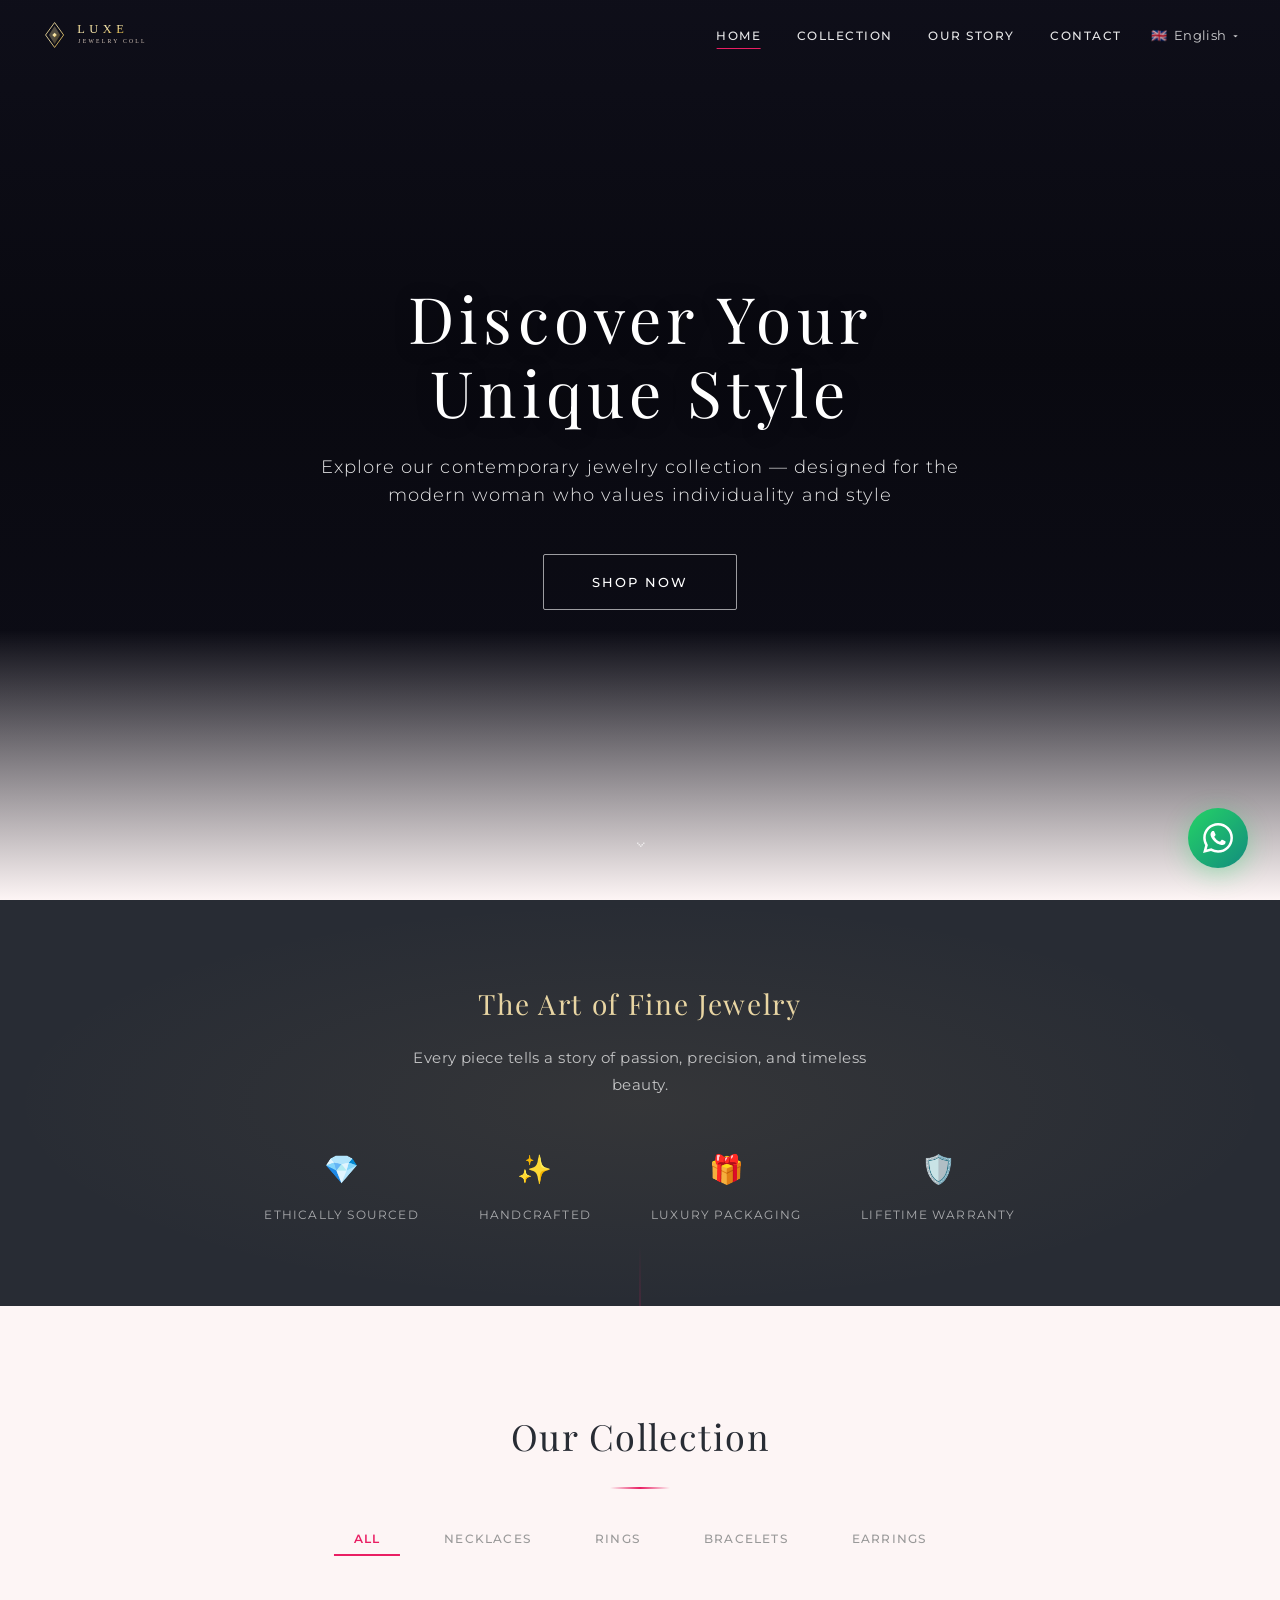
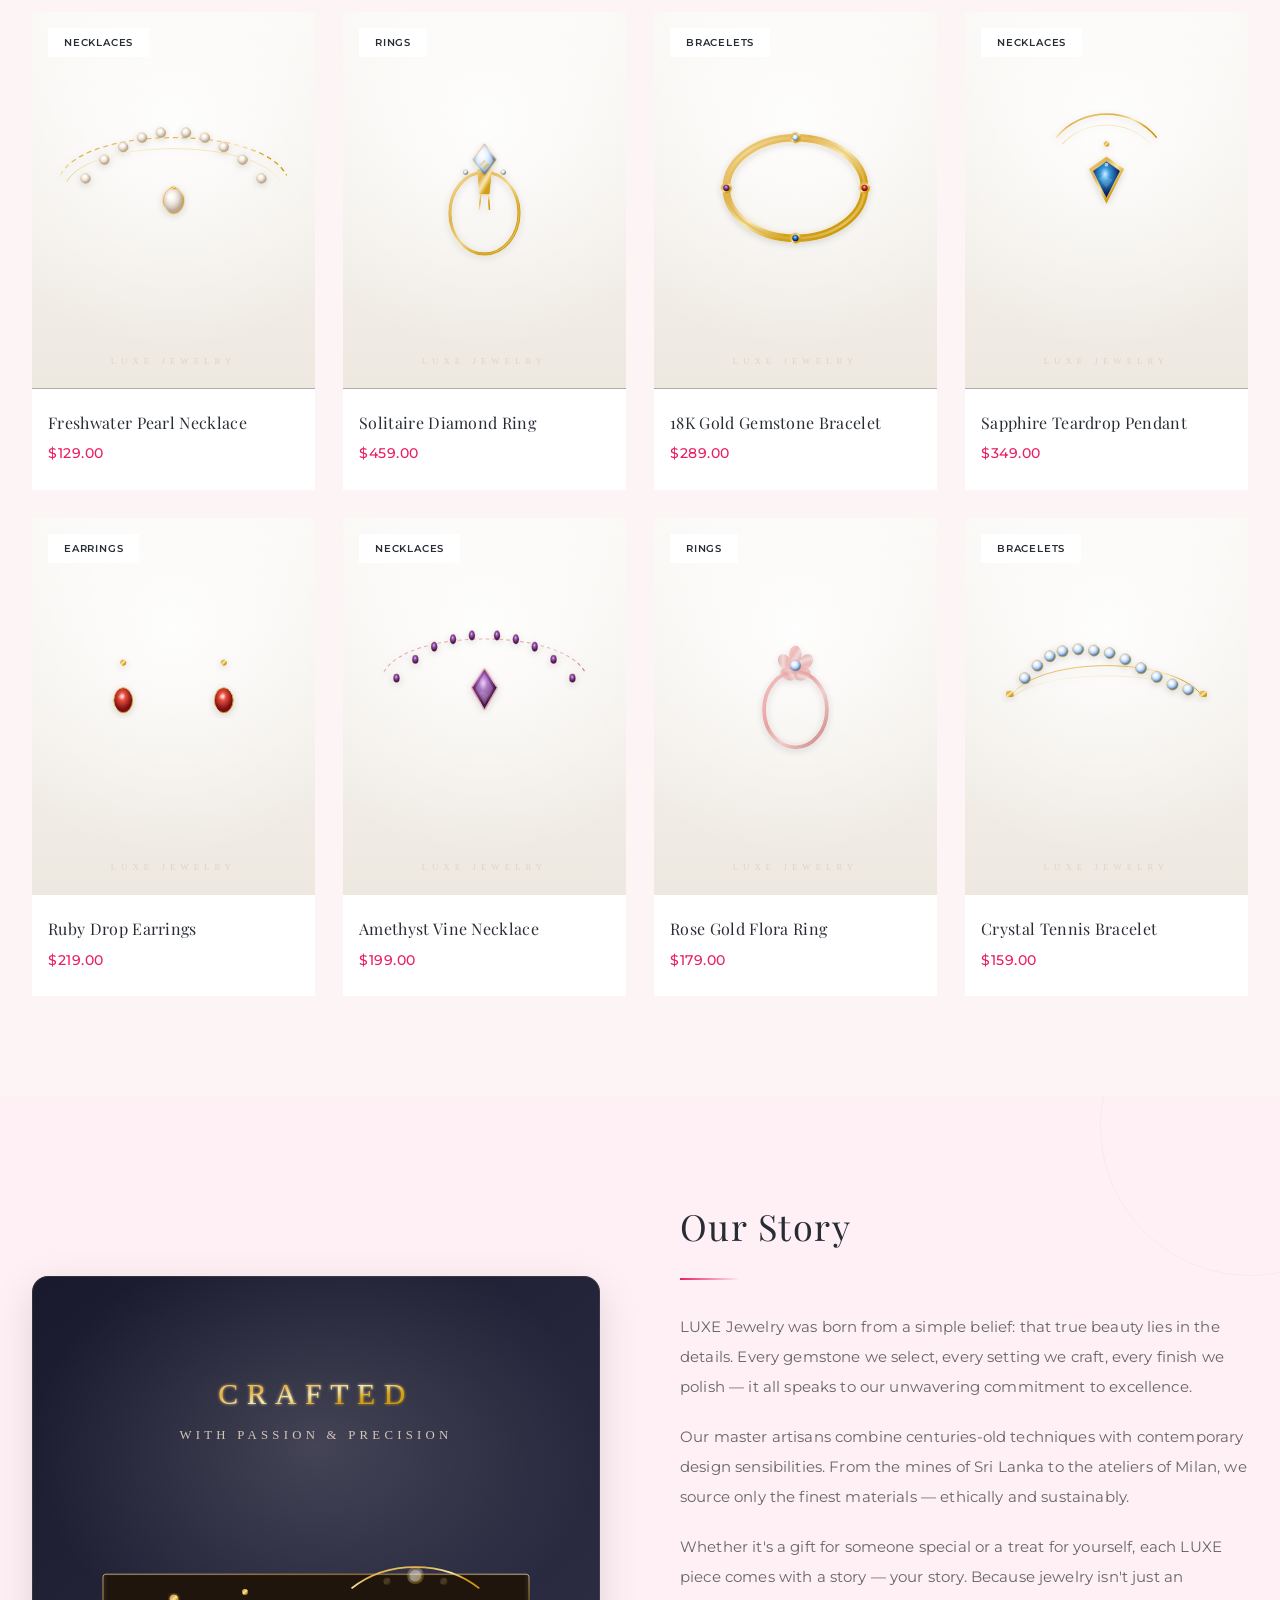
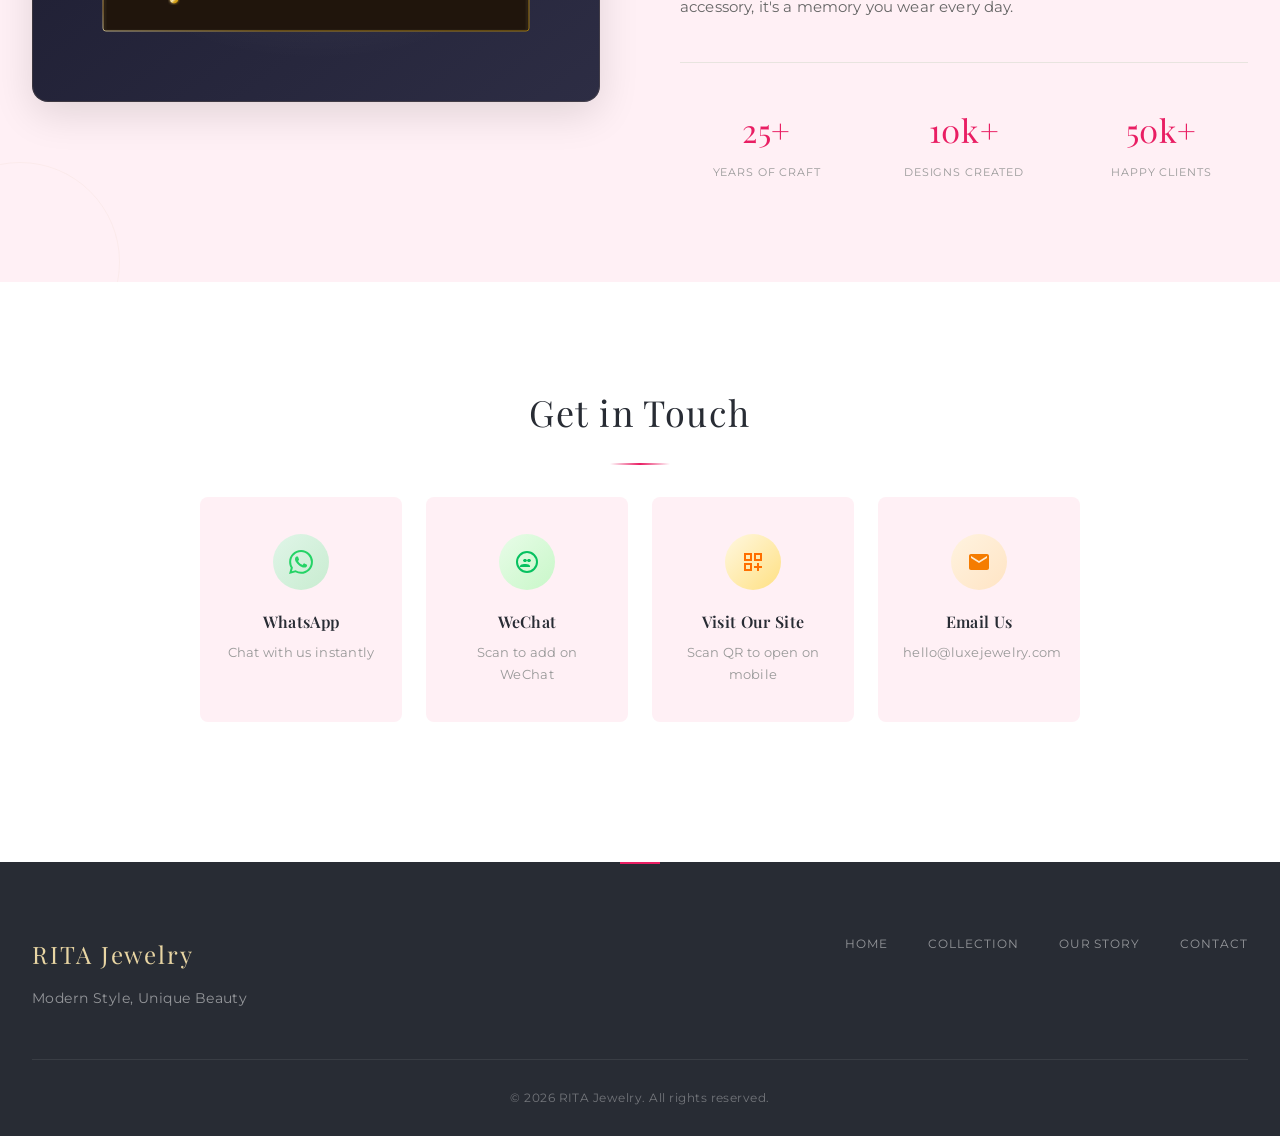
<file: index.html>
<!DOCTYPE html>
<html lang="zh-CN">
<head>
  <meta charset="UTF-8">
  <meta name="viewport" content="width=device-width, initial-scale=1.0">
  <meta http-equiv="Cache-Control" content="no-cache, no-store, must-revalidate">
  <meta http-equiv="Pragma" content="no-cache">
  <meta http-equiv="Expires" content="0">
  <meta name="description" content="">
  <meta name="keywords" content="">
  <meta property="og:title" content="">
  <meta property="og:description" content="">
  <meta property="og:image" content="">
  <meta property="og:type" content="website">
  <meta name="theme-color" content="#C9A96E">
  <title>Your Brand</title>
  <link rel="icon" type="image/svg+xml" href="">
  <link rel="preconnect" href="https://fonts.googleapis.com">
  <link rel="preconnect" href="https://fonts.gstatic.com" crossorigin>
  <link href="https://fonts.googleapis.com/css2?family=Playfair+Display:ital,wght@0,400;0,600;0,700;1,400&family=Montserrat:wght@300;400;500;600&display=swap" rel="stylesheet">
  <link rel="stylesheet" href="css/style.css?v=20260714114248">
</head>
<body>

  <!-- ============ Sparkles Background ============ -->
  <div class="sparkles-container" id="sparklesContainer" aria-hidden="true">
    <div class="sparkle"></div><div class="sparkle"></div><div class="sparkle"></div><div class="sparkle"></div>
    <div class="sparkle"></div><div class="sparkle"></div><div class="sparkle"></div><div class="sparkle"></div>
  </div>

  <!-- ============ Navigation ============ -->
  <nav class="nav nav-white" id="navbar">
    <div class="nav-inner">
      <a href="#home" class="nav-logo" id="navLogo"></a>
      <div style="display:flex;align-items:center;">
        <ul class="nav-links" id="navLinks"></ul>
        <!-- Language Switcher -->
        <div class="lang-switcher" id="langSwitcher">
          <div class="lang-current" id="langCurrent">
            <span id="langFlag">🌐</span><span id="langLabel">EN</span><span class="arrow">▾</span>
          </div>
          <div class="lang-dropdown" id="langDropdown"></div>
        </div>
      </div>
      <div class="nav-toggle" id="navToggle">
        <span></span><span></span><span></span>
      </div>
    </div>
    <div class="nav-mobile" id="navMobile"></div>
  </nav>

  <!-- ============ Floating WhatsApp ============ -->
  <a class="float-wa" id="floatWA" href="#" target="_blank" rel="noopener noreferrer" title="WhatsApp" style="display:none;">
    <svg viewBox="0 0 24 24" fill="white"><path d="M17.472 14.382c-.297-.149-1.758-.867-2.03-.967-.273-.099-.471-.148-.67.15-.197.297-.767.966-.94 1.164-.173.199-.347.223-.644.075-.297-.15-1.255-.463-2.39-1.475-.883-.788-1.48-1.761-1.653-2.059-.173-.297-.018-.458.13-.606.134-.133.298-.347.446-.52.149-.174.198-.298.298-.497.099-.198.05-.371-.025-.52-.075-.149-.669-1.612-.916-2.207-.242-.579-.487-.5-.669-.51-.173-.008-.371-.01-.57-.01-.198 0-.52.074-.792.372-.272.297-1.04 1.016-1.04 2.479 0 1.462 1.065 2.875 1.213 3.074.149.198 2.096 3.2 5.077 4.487.709.306 1.262.489 1.694.625.712.227 1.36.195 1.871.118.571-.085 1.758-.719 2.006-1.413.248-.694.248-1.289.173-1.413-.074-.124-.272-.198-.57-.347m-5.421 7.403h-.004a9.87 9.87 0 0 1-5.031-1.378l-.361-.214-3.741.982.998-3.648-.235-.374a9.86 9.86 0 0 1-1.51-5.26c.001-5.45 4.436-9.884 9.888-9.884 2.64 0 5.122 1.03 6.988 2.898a9.825 9.825 0 0 1 2.893 6.994c-.003 5.45-4.437 9.884-9.885 9.884m8.413-18.297A11.815 11.815 0 0 0 12.05 0C5.495 0 .16 5.335.157 11.892c0 2.096.547 4.142 1.588 5.945L.057 24l6.305-1.654a11.882 11.882 0 0 0 5.683 1.448h.005c6.554 0 11.89-5.335 11.893-11.893a11.821 11.821 0 0 0-3.48-8.413z"/></svg>
  </a>

  <!-- ============ Hero ============ -->
  <section class="hero" id="home">
    <div class="hero-fallback" id="heroFallback"></div>
    <div class="hero-content">
      <h1 class="hero-title" id="heroTitle">Your Brand</h1>
      <p class="hero-subtitle" id="heroSubtitle">Everyday Elegance</p>
      <a class="hero-cta" id="heroCta" href="#products">Discover</a>
    </div>
    <div class="hero-scroll" aria-hidden="true" onclick="document.getElementById('products').scrollIntoView({behavior:'smooth'})">⌄</div>
  </section>

  <!-- ============ Featured Banner ============ -->
  <section class="featured-banner reveal" id="featuredBanner">
    <div class="container featured-banner-content">
      <h3 id="featuredTitle">The Art of Fine Jewelry</h3>
      <p id="featuredSubtitle">Every piece tells a story of passion, precision, and timeless beauty.</p>
      <div class="features-row">
        <div class="feature-item reveal">
          <div class="feature-icon">💎</div>
          <span id="feature1">Ethically Sourced</span>
        </div>
        <div class="feature-item reveal">
          <div class="feature-icon">✨</div>
          <span id="feature2">Handcrafted</span>
        </div>
        <div class="feature-item reveal">
          <div class="feature-icon">🎁</div>
          <span id="feature3">Luxury Packaging</span>
        </div>
        <div class="feature-item reveal">
          <div class="feature-icon">🛡️</div>
          <span id="feature4">Lifetime Warranty</span>
        </div>
      </div>
    </div>
  </section>

  <!-- ============ Products ============ -->
  <section class="products-section section-padding reveal" id="products">
    <div class="container">
      <h2 class="section-title" id="productsTitle">Our Collection</h2>
      <div class="section-divider"></div>
      <div class="filter-bar" id="filterBar"></div>
      <div class="product-grid" id="productGrid"></div>
      <div class="products-empty" id="productsEmpty" style="display:none;">No products yet. Stay tuned!</div>
    </div>
  </section>

  <!-- ============ About ============ -->
  <section class="about-section section-padding reveal" id="about">
    <div class="container">
      <div class="about-grid">
        <div class="about-image reveal" id="aboutImage"></div>
        <div class="about-text reveal">
          <h2 class="section-title" id="aboutTitle">Our Story</h2>
          <div class="section-divider"></div>
          <div id="aboutContent"></div>
          <div class="about-stats">
            <div class="about-stat">
              <div class="about-stat-number" id="statYears">25+</div>
              <div class="about-stat-label" id="statYearsLabel">Years of Craft</div>
            </div>
            <div class="about-stat">
              <div class="about-stat-number" id="statDesigns">10k+</div>
              <div class="about-stat-label" id="statDesignsLabel">Designs Created</div>
            </div>
            <div class="about-stat">
              <div class="about-stat-number" id="statClients">50k+</div>
              <div class="about-stat-label" id="statClientsLabel">Happy Clients</div>
            </div>
          </div>
        </div>
      </div>
    </div>
  </section>

  <!-- ============ Contact ============ -->
  <section class="contact-section section-padding reveal" id="contact">
    <div class="container">
      <h2 class="section-title" id="contactSectionTitle">Get in Touch</h2>
      <div class="section-divider"></div>
      <div class="contact-cards" id="contactCards"></div>
      <a class="contact-website-btn" id="contactWebsiteBtn" href="#" target="_blank" rel="noopener noreferrer" style="display:none;"></a>
    </div>
  </section>

  <!-- ============ Footer ============ -->
  <footer class="footer">
    <div class="container">
      <div class="footer-grid">
        <div class="footer-brand">
          <span class="nav-logo" id="footerBrandName"></span>
          <p id="footerSlogan"></p>
        </div>
        <div class="footer-links" id="footerLinks"></div>
      </div>
      <div class="footer-bottom">
        <p id="footerCopyright">© 2025. All rights reserved.</p>
      </div>
    </div>
  </footer>

  <!-- ============ QR Code Modal ============ -->
  <div class="modal-overlay" id="qrModal">
    <div class="modal">
      <button class="modal-close" id="modalClose">&times;</button>
      <h3 id="modalTitle">Scan QR Code</h3>
      <p id="modalHint"></p>
      <div id="modalQrContainer"></div>
      <div id="modalAction"></div>
    </div>
  </div>

  <!-- ============ Config ============ -->
  <script src="config.live.js?v=1786350344256"></script>

  <!-- ============ I18N Translations ============ -->
  <script src="js/i18n.js?v=20260714114248"></script>

  <!-- ============ App Logic ============ -->
  <script src="js/main.js?v=20260714114248"></script>
</body>
</html>
</file>
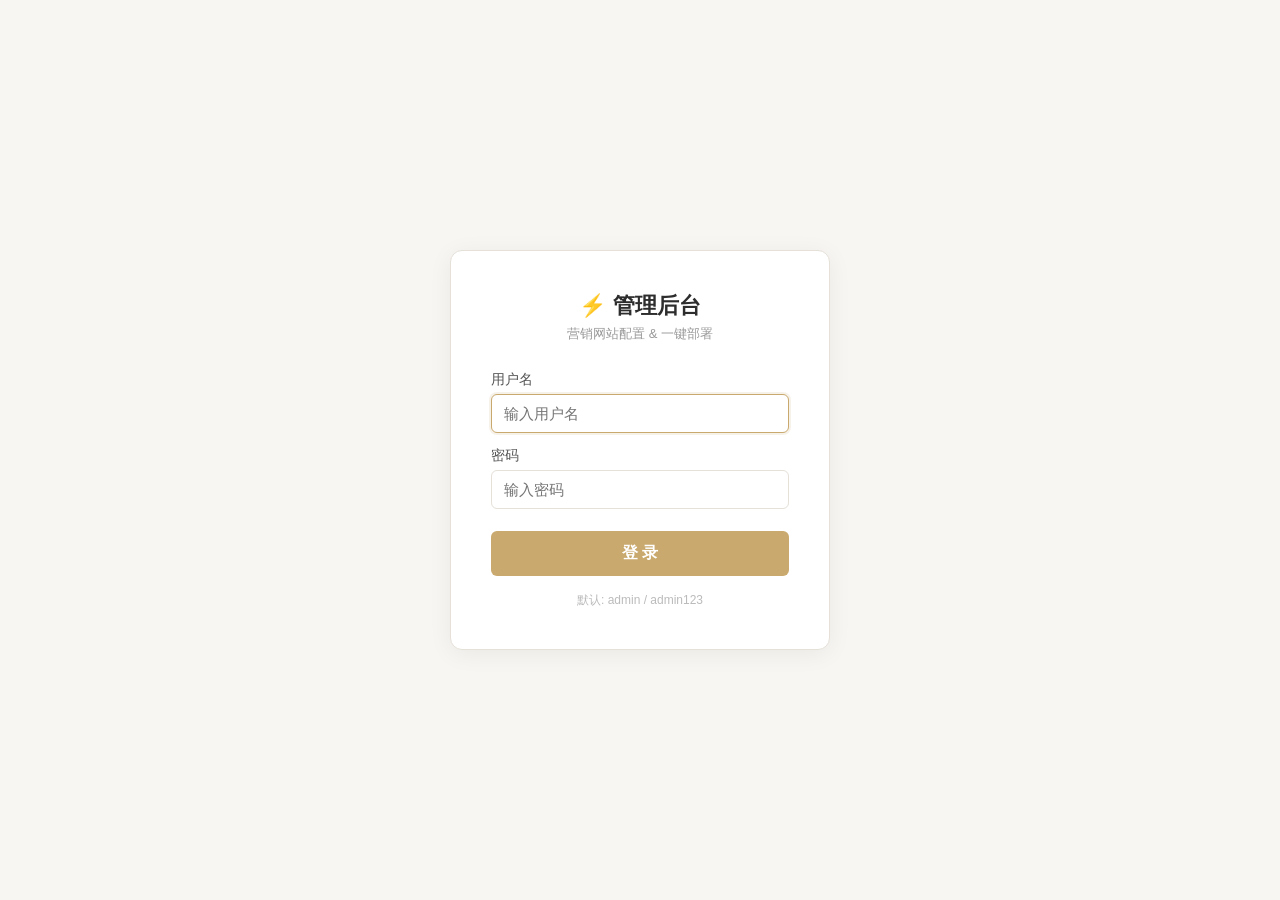
<file: admin/index.html>
<!DOCTYPE html>
<html lang="zh">
<head>
<meta charset="UTF-8">
<meta name="viewport" content="width=device-width,initial-scale=1.0,maximum-scale=1.0,user-scalable=no">
<meta name="robots" content="noindex">
<title>管理后台 — Site Admin</title>
<style>
/* ========== 基础变量 ========== */
:root{--primary:#C9A96E;--primary-dark:#B08D4A;--bg:#F8F6F3;--white:#FFF;--text:#2D2D2D;--text-light:#888;--border:#E5E0D8;--danger:#E74C3C;--success:#27AE60;--radius:8px}
*{margin:0;padding:0;box-sizing:border-box}
body{font-family:-apple-system,BlinkMacSystemFont,'Segoe UI',Roboto,sans-serif;background:var(--bg);color:var(--text);-webkit-tap-highlight-color:transparent}

/* ========== 登录页 ========== */
#loginPage{display:flex;align-items:center;justify-content:center;min-height:100vh;padding:20px}
.login-box{background:var(--white);border:1px solid var(--border);border-radius:12px;padding:40px;width:100%;max-width:380px;box-shadow:0 4px 24px rgba(0,0,0,.06)}
.login-box h1{font-size:22px;text-align:center;margin-bottom:4px}
.login-box .sub{font-size:13px;color:#999;text-align:center;margin-bottom:28px}
.fg{margin-bottom:14px}
.fg label{display:block;font-size:14px;font-weight:500;margin-bottom:5px;color:#555}
.fg .lh{font-size:11px;color:var(--primary);font-weight:600;margin-bottom:2px}
.fi{width:100%;padding:10px 12px;border:1px solid var(--border);border-radius:6px;font-size:15px;background:var(--white);-webkit-appearance:none}
.fi:focus{outline:none;border-color:var(--primary);box-shadow:0 0 0 2px rgba(201,169,110,.15)}
textarea.fi{resize:vertical;min-height:70px}
.fr{display:flex;gap:12px}.fr .fg{flex:1}
.cr{display:flex;gap:8px;align-items:center}
.cr input[type=color]{width:36px;height:36px;border:1px solid var(--border);border-radius:6px;cursor:pointer;padding:2px}
.chk{display:flex;align-items:center;gap:8px;margin-bottom:8px}
.chk input[type=checkbox]{width:18px;height:18px;accent-color:var(--primary)}
.btn{display:inline-block;padding:10px 20px;border:none;border-radius:6px;font-size:14px;cursor:pointer;font-weight:500;transition:.15s;text-decoration:none;touch-action:manipulation}
.btn-p{background:var(--primary);color:#FFF}.btn-p:hover{background:var(--primary-dark)}
.btn-d{background:var(--danger);color:#FFF}.btn-s{background:var(--success);color:#FFF}
.btn-o{background:white;border:1px solid var(--border);color:var(--text)}.btn-o:hover{border-color:var(--primary);color:var(--primary)}
.btn-sm{padding:6px 12px;font-size:12px}
.btn-block{display:block;width:100%;text-align:center}
.btn:disabled{opacity:.5;cursor:not-allowed}
.btn-login{width:100%;padding:12px;background:var(--primary);color:#FFF;border:none;border-radius:6px;font-size:16px;font-weight:600;cursor:pointer;margin-top:8px}
.btn-login:hover{background:var(--primary-dark)}
.alert{padding:10px 14px;border-radius:6px;font-size:13px;margin-bottom:14px;display:none}
.alert.show{display:block;animation:fadeIn .3s}
.alert-e{background:#FDECEA;color:var(--danger);border:1px solid #FADBD8}
.alert-s{background:#E8F8F5;color:var(--success);border:1px solid #D5F5E3}
@keyframes fadeIn{from{opacity:0;transform:translateY(-4px)}to{opacity:1;transform:translateY(0)}}

/* ========== Toast 浮动提示 ========== */
#toastContainer{position:fixed;top:16px;right:16px;z-index:9999;display:flex;flex-direction:column;gap:8px;pointer-events:none}
.toast{pointer-events:auto;padding:12px 20px;border-radius:8px;font-size:14px;font-weight:500;color:#FFF;box-shadow:0 6px 24px rgba(0,0,0,.15);animation:toastIn .35s ease;max-width:340px;line-height:1.4}
.toast-success{background:linear-gradient(135deg,#27AE60,#2ECC71)}
.toast-error{background:linear-gradient(135deg,#E74C3C,#EC7063)}
.toast-info{background:linear-gradient(135deg,#3498DB,#5DADE2)}
@keyframes toastIn{from{opacity:0;transform:translateX(60px)}to{opacity:1;transform:translateX(0)}}
@keyframes toastOut{from{opacity:1;transform:translateX(0)}to{opacity:0;transform:translateX(60px)}}

/* ========== 图片上传组件 ========== */
.img-upload-wrap{display:flex;align-items:center;gap:8px}
.img-upload-wrap .fi{flex:1}
.img-up-btn{display:inline-flex;align-items:center;gap:4px;padding:9px 14px;background:#F5F0EB;border:1px dashed #C9A96E;border-radius:6px;color:var(--primary-dark);font-size:13px;font-weight:500;cursor:pointer;transition:.15s;white-space:nowrap;flex-shrink:0}
.img-up-btn:hover{background:#EDE5DA}
.img-up-btn input{display:none}
.img-preview{margin-top:6px;display:none}
.img-preview.show{display:block}
.img-preview img{max-width:120px;max-height:80px;border-radius:6px;border:1px solid var(--border);object-fit:cover}
.img-preview .img-rm{display:inline-block;margin-left:8px;font-size:12px;color:var(--danger);cursor:pointer;text-decoration:none}

/* ========== 未发布横幅 ========== */
.dirty-banner{background:linear-gradient(135deg,#FFF3CD,#FFE69C);color:#856404;padding:12px 20px;border-radius:8px;margin-bottom:16px;font-size:14px;font-weight:500;display:flex;align-items:center;justify-content:space-between;gap:12px;border:1px solid #FFE69C;animation:fadeIn .3s}
.dirty-banner .db-text{flex:1}
.dirty-banner .db-btn{padding:6px 16px;background:var(--primary);color:#FFF;border:none;border-radius:6px;font-size:13px;font-weight:600;cursor:pointer;white-space:nowrap}
.dirty-banner .db-btn:hover{background:var(--primary-dark)}

/* ========== 上传进度 ========== */
.upload-progress{margin-top:8px;padding:10px;background:#F8F6F3;border-radius:6px;font-size:13px;color:#888}
.upload-progress .up-bar{height:4px;background:#EEE;border-radius:2px;overflow:hidden;margin-top:6px}
.upload-progress .up-fill{height:100%;background:linear-gradient(90deg,var(--primary),var(--primary-dark));border-radius:2px;transition:width .3s}

/* ========== 批量上传 ========== */
.batch-upload-area{border:2px dashed var(--border);border-radius:12px;padding:32px;text-align:center;cursor:pointer;transition:.2s;margin-bottom:16px;background:#FAFAFA}
.batch-upload-area:hover,.batch-upload-area.dragover{border-color:var(--primary);background:#FDFBF7}
.batch-upload-area .bu-icon{font-size:48px;margin-bottom:12px}
.batch-upload-area .bu-text{font-size:15px;color:var(--text);margin-bottom:4px}
.batch-upload-area .bu-hint{font-size:12px;color:#999}
.batch-upload-panel{background:var(--white);border:1px solid var(--border);border-radius:8px;padding:16px;margin-bottom:16px}
.batch-upload-panel .bup-header{display:flex;justify-content:space-between;align-items:center;margin-bottom:12px}
.batch-upload-panel .bup-header h4{font-size:15px;font-weight:600}
.batch-upload-item{display:flex;align-items:center;gap:12px;padding:10px;border:1px solid var(--border);border-radius:6px;margin-bottom:8px}
.batch-upload-item img{width:48px;height:48px;object-fit:cover;border-radius:4px;background:#f0f0f0}
.batch-upload-item .bui-info{flex:1;min-width:0}
.batch-upload-item .bui-name{font-size:13px;font-weight:500;white-space:nowrap;overflow:hidden;text-overflow:ellipsis}
.batch-upload-item .bui-size{font-size:11px;color:#999}
.batch-upload-item .bui-status{font-size:12px;font-weight:500}
.batch-upload-item .bui-status.success{color:var(--success)}
.batch-upload-item .bui-status.error{color:var(--danger)}
.batch-upload-item .bui-status.uploading{color:var(--primary)}
.batch-upload-item .bui-bar{height:3px;background:#EEE;border-radius:2px;overflow:hidden;margin-top:4px}
.batch-upload-item .bui-bar-fill{height:100%;background:var(--primary);border-radius:2px;transition:width .2s}
.batch-summary{padding:12px;background:#F8F6F3;border-radius:6px;font-size:13px;margin-top:12px}
.batch-summary .bs-success{color:var(--success);font-weight:600}
.batch-summary .bs-error{color:var(--danger);font-weight:600}
.btn-batch{display:inline-flex;align-items:center;gap:6px;padding:10px 20px;background:linear-gradient(135deg,var(--primary),var(--primary-dark));color:#FFF;border:none;border-radius:6px;font-size:14px;font-weight:600;cursor:pointer;transition:.15s}
.btn-batch:hover{opacity:.9}
.btn-batch:disabled{opacity:.5;cursor:not-allowed}

/* ========== 桌面布局 ========== */
#app{display:none;min-height:100vh}
.topbar{display:none;position:fixed;top:0;left:0;right:0;z-index:200;background:#1E1E1E;color:#FFF;padding:12px 16px;align-items:center;justify-content:space-between}
.topbar .tb-logo{font-size:16px;font-weight:700;color:var(--primary)}
.topbar .tb-menu{background:none;border:none;color:#FFF;font-size:24px;cursor:pointer;padding:4px 8px;line-height:1}
.sidebar{width:220px;background:#1E1E1E;color:#CCC;position:fixed;top:0;left:0;bottom:0;z-index:100;display:flex;flex-direction:column;transition:transform .25s}
.sidebar-logo{padding:24px 20px 16px;font-size:18px;font-weight:700;color:var(--primary);border-bottom:1px solid #333}
.sidebar-info{padding:10px 20px;font-size:12px;color:#888;border-bottom:1px solid #333}
.sidebar-info .role{color:var(--primary);font-size:11px;margin-top:2px}
.sidebar-nav{flex:1;padding:8px 0;overflow-y:auto}
.sidebar-nav a{display:block;padding:12px 20px;color:#AAA;text-decoration:none;font-size:14px;border-left:3px solid transparent;cursor:pointer;transition:.15s}
.sidebar-nav a:hover,.sidebar-nav a.active{color:#FFF;background:#2A2A2A;border-left-color:var(--primary)}
.sidebar-nav .sec{padding:12px 20px 4px;font-size:11px;color:#666;text-transform:uppercase;letter-spacing:2px}
.sidebar-footer{padding:16px 20px;border-top:1px solid #333}
.sidebar-footer a{color:#888;font-size:13px;text-decoration:none;cursor:pointer}
.sidebar-footer a:hover{color:#FFF}
.sidebar-overlay{display:none;position:fixed;inset:0;background:rgba(0,0,0,.5);z-index:99}
.main{margin-left:220px;flex:1;padding:28px 36px;max-width:960px}
.page-title{font-size:22px;font-weight:600;margin-bottom:20px}
.card{background:var(--white);border:1px solid var(--border);border-radius:var(--radius);padding:20px 24px;margin-bottom:18px}
.card-title{font-size:15px;font-weight:600;margin-bottom:14px;padding-bottom:10px;border-bottom:1px solid var(--border)}
.tag{display:inline-block;padding:2px 8px;border-radius:10px;font-size:11px;font-weight:600}
.tag-admin{background:#FDEBD0;color:#B9770E}.tag-editor{background:#D5F5E3;color:#1E8449}
.stats{display:grid;grid-template-columns:repeat(3,1fr);gap:14px;margin-bottom:20px}
.stat-card{background:var(--white);border:1px solid var(--border);border-radius:var(--radius);padding:18px;text-align:center}
.stat-card .num{font-size:28px;font-weight:700;color:var(--primary)}
.stat-card .lbl{font-size:12px;color:var(--text-light);margin-top:4px}
table{width:100%;border-collapse:collapse;font-size:13px}
th{text-align:left;padding:8px 10px;border-bottom:2px solid var(--border);font-weight:600;color:#555;font-size:11px;text-transform:uppercase}
td{padding:8px 10px;border-bottom:1px solid var(--border);vertical-align:middle}
tr:hover td{background:#FAFAFA}
.empty{text-align:center;padding:32px;color:var(--text-light)}
.status{margin-top:14px;font-size:13px;line-height:1.6}
.s-e{color:var(--danger)}.s-s{color:var(--success)}.s-w{color:#E67E22}
.depoly-actions{display:flex;flex-wrap:wrap;gap:10px}

/* ========== 仪表盘专用样式 ========== */
.dash-welcome{background:linear-gradient(135deg,var(--primary),var(--primary-dark));color:#FFF;border-radius:12px;padding:28px 30px;margin-bottom:20px;position:relative;overflow:hidden}
.dash-welcome::after{content:'';position:absolute;top:-30px;right:-20px;width:120px;height:120px;background:rgba(255,255,255,.08);border-radius:50%}
.dash-welcome h2{font-size:22px;margin-bottom:6px}
.dash-welcome p{font-size:13px;opacity:.85}
.dash-welcome .site-link{display:inline-block;margin-top:10px;padding:6px 16px;background:rgba(255,255,255,.2);border-radius:20px;color:#FFF;font-size:12px;text-decoration:none;transition:.15s}
.dash-welcome .site-link:hover{background:rgba(255,255,255,.3)}

.guide-steps{counter-reset:step}
.guide-step{display:flex;gap:14px;align-items:flex-start;padding:14px 0;border-bottom:1px solid var(--border);counter-increment:step}
.guide-step:last-child{border-bottom:none}
.guide-num{flex-shrink:0;width:32px;height:32px;background:linear-gradient(135deg,var(--primary),var(--primary-dark));color:#FFF;border-radius:50%;display:flex;align-items:center;justify-content:center;font-size:14px;font-weight:700}
.guide-num::before{content:counter(step)}
.guide-body{flex:1}
.guide-body .gt{font-size:14px;font-weight:600;margin-bottom:2px}
.guide-body .gd{font-size:12px;color:var(--text-light);line-height:1.5}
.guide-body .gb{display:inline-block;margin-top:6px;padding:4px 12px;background:var(--primary);color:#FFF;border-radius:4px;font-size:12px;text-decoration:none;cursor:pointer;transition:.15s}
.guide-body .gb:hover{background:var(--primary-dark)}

.progress-bar{height:8px;background:#EEE;border-radius:4px;overflow:hidden;margin:8px 0 4px}
.progress-fill{height:100%;border-radius:4px;background:linear-gradient(90deg,var(--primary),var(--primary-dark));transition:width .5s ease}

.quick-grid{display:grid;grid-template-columns:repeat(2,1fr);gap:10px}
.quick-item{display:flex;align-items:center;gap:10px;padding:14px 16px;background:#FAFAFA;border:1px solid var(--border);border-radius:8px;cursor:pointer;transition:.15s;text-decoration:none;color:var(--text)}
.quick-item:hover{border-color:var(--primary);background:#FDFBF7}
.quick-item .qi-icon{font-size:24px;flex-shrink:0}
.quick-item .qi-text{font-size:13px;font-weight:500}
.quick-item .qi-sub{font-size:11px;color:var(--text-light)}

/* ========== 移动端适配 (<768px) ========== */
@media(max-width:768px){
  .login-box{padding:28px 20px}
  .topbar{display:flex}
  .sidebar{transform:translateX(-100%);width:260px;padding-top:52px;z-index:150}
  .sidebar.open{transform:translateX(0)}
  .sidebar-overlay.show{display:block}
  .sidebar-logo{display:none}
  .main{margin-left:0;padding:60px 16px 24px;max-width:100%}
  .main .card{padding:16px;margin-bottom:12px}
  .page-title{font-size:18px;margin-bottom:14px}
  .fr{flex-direction:column;gap:0}
  .stats{grid-template-columns:1fr;gap:10px}
  .stat-card{padding:14px}
  .stat-card .num{font-size:22px}
  .fi{font-size:16px;padding:11px 12px}
  .btn{padding:12px 20px;font-size:15px}
  .btn-sm{padding:7px 14px;font-size:13px}
  .depoly-actions .btn{width:100%}
  th,td{font-size:12px;padding:6px 8px}
  table{display:block;overflow-x:auto;-webkit-overflow-scrolling:touch}
  select.fi{font-size:16px}
  #toastContainer{top:auto;bottom:16px;right:16px;left:16px}
  .toast{max-width:100%}
  .dash-welcome{padding:20px}
  .dash-welcome h2{font-size:18px}
  .quick-grid{grid-template-columns:1fr}
  .img-upload-wrap{flex-direction:column;align-items:stretch}
  .img-up-btn{justify-content:center}
}
</style>
</head>
<body>

<!-- ===== Toast 容器 ===== -->
<div id="toastContainer"></div>

<!-- ===== 登录页 ===== -->
<div id="loginPage">
  <div class="login-box">
    <h1>⚡ 管理后台</h1>
    <p class="sub">营销网站配置 & 一键部署</p>
    <div class="alert" id="loginAlert"></div>
    <div class="fg"><label>用户名</label><input type="text" id="loginUser" class="fi" placeholder="输入用户名" autofocus autocomplete="username"></div>
    <div class="fg"><label>密码</label><input type="password" id="loginPass" class="fi" placeholder="输入密码" autocomplete="current-password" onkeydown="if(event.key==='Enter')doLogin()"></div>
    <button class="btn-login" id="loginBtn" onclick="doLogin()">登 录</button>
    <p style="text-align:center;font-size:12px;color:#BBB;margin-top:16px">默认: admin / admin123</p>
  </div>
</div>

<!-- ===== 主应用 ===== -->
<div id="app">
  <!-- 移动端顶栏 -->
  <div class="topbar" id="topbar">
    <button class="tb-menu" onclick="toggleSidebar()" aria-label="菜单">☰</button>
    <span class="tb-logo">⚡ Site Admin</span>
    <span style="font-size:12px;color:#888" id="tbUser"></span>
  </div>

  <!-- 遮罩 -->
  <div class="sidebar-overlay" id="overlay" onclick="toggleSidebar()"></div>

  <!-- 侧边栏 -->
  <nav class="sidebar" id="sidebar">
    <div class="sidebar-logo">⚡ Site Admin</div>
    <div class="sidebar-info">
      <span id="sUser"></span>
      <div class="role" id="sRole"></div>
      <div id="envBadge" style="margin-top:6px;padding:3px 8px;border-radius:4px;font-size:11px;font-weight:600;display:inline-block"></div>
    </div>
    <div class="sidebar-nav">
      <a class="active" data-page="dashboard">📊 仪表盘</a>
      <div class="sec">内容配置</div>
      <a data-page="brand">🏷️ 品牌设置</a>
      <a data-page="products">🛍️ 产品管理</a>
      <a data-page="pages">📄 页面内容</a>
      <a data-page="contact">📞 联系方式</a>
      <div class="sec">发布</div>
      <a data-page="deploy">🚀 生成 & 部署</a>
      <div class="sec" id="adminSec" style="display:none">管理</div>
      <a data-page="users" id="navUsers" style="display:none">👥 用户管理</a>
      <div class="sec">环境</div>
      <a id="envSwitchLink" onclick="switchEnv()"></a>
      <a id="envSiteLink" href="#" target="_blank" style="font-size:12px;color:#666"></a>
    </div>
    <div class="sidebar-footer"><a onclick="doLogout()">退出登录 →</a></div>
  </nav>

  <main class="main">
    <div class="alert" id="mainAlert"></div>
    <div id="pageContainer"></div>
  </main>
</div>

<script>
// =================== 全局函数 ===================
async function sha256(m){const e=new TextEncoder().encode(m);const h=await crypto.subtle.digest('SHA-256',e);return Array.from(new Uint8Array(h)).map(b=>b.toString(16).padStart(2,'0')).join('')}
function $(id){return document.getElementById(id)}
function qsa(sel){return document.querySelectorAll(sel)}
function showAlert(elId, msg, type){const e=$(elId);e.textContent=msg;e.className='alert alert-'+type+' show';setTimeout(()=>e.classList.remove('show'),4000)}

// =================== Toast 浮动提示 ===================
function toast(msg,type){type=type||'success';
  const c=$('toastContainer');
  const el=document.createElement('div');
  el.className='toast toast-'+type;
  const icon={success:'✅',error:'❌',info:'ℹ️'}[type]||'✅';
  el.innerHTML=`<span>${icon}</span> ${msg}`;
  c.appendChild(el);
  setTimeout(()=>{el.style.animation='toastOut .3s ease forwards';setTimeout(()=>el.remove(),300)},2500);
}

// =================== 移动端侧边栏 ===================
function toggleSidebar(){
  const sb=$('sidebar'),ov=$('overlay');
  sb.classList.toggle('open');ov.classList.toggle('show');
}
function closeSidebar(){
  $('sidebar').classList.remove('open');$('overlay').classList.remove('show');
}

// =================== 配置 ===================
const DEFAULT_CONFIG={
  i18n:{defaultLanguage:"en",languages:["en","zh"]},
  brand:{name:{en:"Your Brand",zh:"您的品牌"},slogan:{en:"Everyday Elegance",zh:"优雅每一天"},logo:"",primaryColor:"#C9A96E",secondaryColor:"#2D2D2D",bgColor:"#FFFFFF",accentBg:"#FAF8F5"},
  navigation:[{id:"home",label:{en:"Home",zh:"首页"},href:"#home"},{id:"products",label:{en:"Products",zh:"产品"},href:"#products"},{id:"about",label:{en:"About",zh:"关于"},href:"#about"},{id:"contact",label:{en:"Contact",zh:"联系"},href:"#contact"}],
  hero:{image:"",title:{en:"Your Brand",zh:"您的品牌"},subtitle:{en:"Everyday Elegance",zh:"优雅每一天"},ctaText:{en:"Explore Collection",zh:"探索产品"},ctaLink:"#products"},
  productsMeta:{title:{en:"Our Products",zh:"我们的产品"}},
  productCategories:[{en:"All",zh:"全部"},{en:"New Arrivals",zh:"新品上市"},{en:"Best Sellers",zh:"热销推荐"},{en:"Classic",zh:"经典系列"}],
  products:[{name:{en:"Freshwater Pearl Necklace",zh:"淡水珍珠项链"},category:{en:"Best Sellers",zh:"热销推荐"},price:"$29.00",image:"",description:{en:"Elegant freshwater pearls.",zh:"优雅淡水珍珠"}}],
  about:{image:"",title:{en:"About Us",zh:"关于我们"},paragraphs:[{en:"Our brand was born from a passion for beauty.",zh:"我们的品牌始于对美的追求。"},{en:"Every piece is carefully selected.",zh:"每一件产品都经过精心挑选。"}]},
  contact:{title:{en:"Contact Us",zh:"联系我们"},wechat:{enabled:true,qrImage:"",label:{en:"WeChat",zh:"微信咨询"},hint:{en:"Scan to add on WeChat",zh:"扫描二维码添加微信好友"},modalTitle:{en:"Add on WeChat",zh:"添加微信"},modalHint:{en:"Scan the QR code with WeChat",zh:"请使用微信扫描下方二维码"}},whatsapp:{enabled:true,phone:"8613800138000",message:{en:"Hello!",zh:"你好！"},qrImage:"",label:{en:"WhatsApp",zh:"WhatsApp 联系"},hint:{en:"Chat on WhatsApp",zh:"点击通过 WhatsApp 联系我们"},modalTitle:{en:"WhatsApp",zh:"WhatsApp 联系"},modalHint:{en:"Scan or click",zh:"扫描或点击聊天"}},website:{enabled:false,url:"",label:{en:"Visit Website",zh:"访问官方网站"},openNewTab:true},email:{enabled:false,address:"",label:{en:"Send Email",zh:"发送邮件"}},siteQR:{enabled:false,url:"",label:{en:"Scan to Visit",zh:"扫码访问"},hint:{en:"QR to site",zh:"扫码打开网站"},showOnPage:true,qrImage:""}},
  seo:{title:{en:"Your Brand | Jewelry",zh:"您的品牌 | 首饰"},description:{en:"Discover handcrafted jewelry.",zh:"发现手工首饰。"},keywords:"jewelry, accessories",ogImage:"",favicon:""},
  advanced:{gaTrackingId:"",showFloatingWhatsApp:true}
};

const DEFAULT_USERS={admin:{username:"admin",password:"bd04502e85c0a9125c700bd88fff42aaf315a90f97b21848c13f3a7f0e93cb33",role:"admin"}};
const SALT="qrcode-landing-2026";

// =================== 状态 ===================
let currentUser=null,currentConfig=null,currentUsers=null;
let deployRepo="",deployBranch="gh-pages",deployToken="",imgbbKey="";
let siteConfig=null,isConfigDirty=false,cachedConfig=null;

// =================== 环境识别 ===================
var currentEnv='production'; // 默认生产环境
var envConfig={
  staging:{
    name:'灰度',
    icon:'🟢',
    siteUrl:'https://test2025-start.github.io/dev-tyla-rita-brand-site/',
    adminUrl:'https://test2025-start.github.io/dev-tyla-rita-brand-site/admin/',
    repo:'dev-tyla-rita-brand-site',
    repoUrl:'https://github.com/Test2025-start/dev-tyla-rita-brand-site.git',
    branch:'main'
  },
  production:{
    name:'生产',
    icon:'🔵',
    siteUrl:'https://test2025-start.github.io/tyla-rita-brand-site/',
    adminUrl:'https://test2025-start.github.io/tyla-rita-brand-site/admin/',
    repo:'tyla-rita-brand-site',
    repoUrl:'https://github.com/Test2025-start/tyla-rita-brand-site.git',
    branch:'gh-pages'
  }
};
// 通过 URL 自动识别环境
(function(){
  var host=location.hostname+location.pathname;
  if(host.indexOf('dev-tyla-rita-brand-site')!==-1){
    currentEnv='staging';
  }else{
    currentEnv='production';
  }
})();

// =================== 工具 ===================
function i18nGet(val,lang){return val&&typeof val==='object'?(val[lang]||val['en']||''):(val||'')}
function i18nSet(existing,lang,value){if(typeof existing==='object'&&existing!==null){existing[lang]=value;return existing}const o={};o[lang]=value;return o}
function esc(s){return s.replace(/&/g,'&amp;').replace(/</g,'&lt;').replace(/>/g,'&gt;').replace(/"/g,'&quot;')}

// =================== 图片压缩 & 上传工具 ===================
var IMG_MAX_WIDTH=1200,IMG_JPEG_QUALITY=0.7,IMG_MAX_SIZE_NO_IMGBB=200*1024;

function compressImage(file,maxWidth,quality){
  maxWidth=maxWidth||IMG_MAX_WIDTH;quality=quality||IMG_JPEG_QUALITY;
  return new Promise(function(resolve,reject){
    var img=new Image();
    var url=URL.createObjectURL(file);
    img.onload=function(){
      URL.revokeObjectURL(url);
      var w=img.width,h=img.height;
      if(w>maxWidth){h=Math.round(h*maxWidth/w);w=maxWidth;}
      if(h>maxWidth){w=Math.round(w*maxWidth/h);h=maxWidth;}
      var canvas=document.createElement('canvas');canvas.width=w;canvas.height=h;
      canvas.getContext('2d').drawImage(img,0,0,w,h);
      canvas.toBlob(function(blob){blob?resolve(blob):reject(new Error('压缩失败'))},file.type==='image/png'?'image/png':'image/jpeg',quality);
    };
    img.onerror=function(){URL.revokeObjectURL(url);reject(new Error('图片加载失败'));};
    img.src=url;
  });
}

function formatFileSize(bytes){
  if(bytes<1024)return bytes+'B';
  if(bytes<1024*1024)return (bytes/1024).toFixed(1)+'KB';
  return (bytes/(1024*1024)).toFixed(1)+'MB';
}

function imgField(id,label,val){
  const isUrl=val&&(val.startsWith('http')||val.startsWith('data:'));
  return `<div class="img-upload-wrap"><input class="fi" id="${id}" value="${esc(val||'')}" placeholder="${label}" onchange="onImgChange('${id}')"><label class="img-up-btn">📷 上传<input type="file" accept="image/*" onchange="handleUpload(this,'${id}')"></label></div><div class="img-preview${isUrl?' show':''}" id="${id}_preview">${isUrl?('<img src="'+esc(val)+'" alt="preview"><a class="img-rm" onclick="clearImg(\''+id+'\')">移除</a>'):''}</div>`;
}

function handleUpload(inp,targetId){
  var f=inp.files[0];if(!f)return;
  var preview=$(targetId+'_preview');
  preview.innerHTML='<div class="upload-progress" id="'+targetId+'_prog"><span>⏳ 准备上传...</span><div class="up-bar"><div class="up-fill" style="width:0%"></div></div></div>';
  preview.classList.add('show');

  if(imgbbKey){
    // ImgBB CDN 直传（保留原图质量）
    compressImage(f,99999,0.95).then(function(blob){
      var form=new FormData();form.append('image',blob||f);
      var xhr=new XMLHttpRequest();
      xhr.open('POST','https://api.imgbb.com/1/upload?key='+imgbbKey);
      xhr.upload.addEventListener('progress',function(e){
        if(e.lengthComputable){
          var pct=Math.round(e.loaded/e.total*100);
          var pg=$(targetId+'_prog');
          if(pg){pg.querySelector('span').textContent='上传中... '+pct+'%';pg.querySelector('.up-fill').style.width=pct+'%';}
        }
      });
      xhr.addEventListener('load',function(){
        if(xhr.status===200){
          try{
            var d=JSON.parse(xhr.responseText);
            if(d&&d.data&&d.data.url){
              $(targetId).value=d.data.url;
              preview.innerHTML='<img src="'+esc(d.data.url)+'" alt="preview"><a class="img-rm" href="javascript:void(0)" onclick="clearImg(\''+targetId+'\')">移除</a>';
              toast('✅ 图片已上传至图床','success');markDirty();
            }else{toast('❌ ImgBB返回数据格式错误','error');preview.innerHTML='';preview.classList.remove('show');}
          }catch(e){toast('❌ 解析ImgBB响应失败','error');preview.innerHTML='';preview.classList.remove('show');}
        }else{
          var errMsg='上传失败';
          try{var rd=JSON.parse(xhr.responseText);if(rd&&rd.error)errMsg=rd.error.message||rd.error;}catch(e2){}
          toast('❌ ImgBB上传失败: '+errMsg,'error');
          preview.innerHTML='';preview.classList.remove('show');
        }
      });
      xhr.addEventListener('error',function(){toast('❌ 网络错误，请检查网络连接','error');preview.innerHTML='';preview.classList.remove('show');});
      xhr.send(form);
    }).catch(function(e){toast('❌ '+e.message,'error');preview.innerHTML='';preview.classList.remove('show');});
  }else{
    // 无 ImgBB Key → 压缩后 base64 内联
    var pg=$(targetId+'_prog');
    if(pg)pg.querySelector('span').textContent='⏳ 正在压缩图片...';
    compressImage(f,IMG_MAX_WIDTH,IMG_JPEG_QUALITY).then(function(blob){
      if(blob.size>IMG_MAX_SIZE_NO_IMGBB){
        toast('⚠️ 压缩后仍有'+formatFileSize(blob.size)+'，建议配置ImgBB Key上传高清图片','info');
      }
      if(blob.size>5*1024*1024){
        toast('❌ 图片超过5MB，无法使用本地模式','error');preview.innerHTML='';preview.classList.remove('show');return;
      }
      if(pg){pg.querySelector('span').textContent='⏳ 正在保存...';pg.querySelector('.up-fill').style.width='80%';}
      var r=new FileReader();
      r.onload=function(){
        $(targetId).value=r.result;
        preview.innerHTML='<img src="'+esc(r.result)+'" alt="preview"><a class="img-rm" href="javascript:void(0)" onclick="clearImg(\''+targetId+'\')">移除</a>';
        toast('✅ 图片已保存（本地模式，'+formatFileSize(blob.size)+'）','success');markDirty();
      };
      r.readAsDataURL(blob);
    }).catch(function(e){
      // 压缩失败时回退到原图
      if(f.size>5*1024*1024){toast('❌ 图片过大且压缩失败','error');preview.innerHTML='';preview.classList.remove('show');return;}
      var r2=new FileReader();
      r2.onload=function(){
        $(targetId).value=r2.result;
        preview.innerHTML='<img src="'+esc(r2.result)+'" alt="preview"><a class="img-rm" href="javascript:void(0)" onclick="clearImg(\''+targetId+'\')">移除</a>';
        toast('✅ 图片已保存（未压缩，'+formatFileSize(f.size)+'）','info');markDirty();
      };
      r2.readAsDataURL(f);
    });
  }
}

function onImgChange(id){
  var val=$(id).value.trim();
  var preview=$(id+'_preview');
  if(val&&(val.startsWith('http')||val.startsWith('data:'))){
    preview.innerHTML='<img src="'+esc(val)+'" alt="preview"><a class="img-rm" href="javascript:void(0)" onclick="clearImg(\''+id+'\')">移除</a>';
    preview.classList.add('show');
  }else{
    preview.innerHTML='';preview.classList.remove('show');
  }
}
function clearImg(id){$(id).value='';const p=$(id+'_preview');p.innerHTML='';p.classList.remove('show');markDirty()}

// =================== 批量上传系统 ===================
var batchUploadQueue=[];var batchUploadActive=0;var batchUploadMaxConcurrent=5;var batchUploadCancelled=false;

function renderBatchUploadArea(callbackId){
  return `<div class="batch-upload-area" id="batchArea_${callbackId}" ondragover="event.preventDefault();this.classList.add('dragover')" ondragleave="this.classList.remove('dragover')" ondrop="handleBatchDrop(event,'${callbackId}')" onclick="document.getElementById('batchInput_${callbackId}').click()">
    <div class="bu-icon">📸</div>
    <div class="bu-text">点击或拖拽图片到这里批量上传</div>
    <div class="bu-hint">支持 JPG/PNG/GIF/WebP，最多同时上传 20 张</div>
    <input type="file" id="batchInput_${callbackId}" accept="image/*" multiple style="display:none" onchange="handleBatchSelect(this,'${callbackId}')">
  </div><div id="batchPanel_${callbackId}"></div>`;
}

function handleBatchDrop(e,callbackId){
  e.preventDefault();e.stopPropagation();
  var area=$('batchArea_'+callbackId);
  if(area)area.classList.remove('dragover');
  var files=Array.from(e.dataTransfer.files).filter(f=>f.type.startsWith('image/'));
  if(files.length)startBatchUpload(files,callbackId);
}

function handleBatchSelect(inp,callbackId){
  var files=Array.from(inp.files).filter(f=>f.type.startsWith('image/'));
  if(files.length)startBatchUpload(files,callbackId);
  inp.value='';
}

function startBatchUpload(files,callbackId){
  if(files.length>20){toast('❌ 最多同时上传20张图片','error');return;}
  // 显示当前上传模式
  if(imgbbKey&&imgbbKey.trim()){
    console.log('批量上传模式: ImgBB CDN (Key: '+imgbbKey.trim().substring(0,8)+'...)');
  }else{
    console.log('批量上传模式: base64 本地模式（无 ImgBB Key）');
    toast('ℹ️ 使用本地模式上传（建议配置 ImgBB Key 上传高清图片）','info');
  }
  batchUploadCancelled=false;
  batchUploadQueue=files.map((f,i)=>({file:f,id:i,status:'pending',progress:0,url:'',error:''}));
  batchUploadActive=0;
  renderBatchPanel(callbackId);
  processBatchQueue(callbackId);
}

function renderBatchPanel(callbackId){
  var panel=$('batchPanel_'+callbackId);
  if(!panel)return;
  var html='<div class="batch-upload-panel"><div class="bup-header"><h4>📸 批量上传 ('+batchUploadQueue.length+' 张)</h4>';
  html+='<button class="btn btn-o btn-sm" onclick="cancelBatchUpload()">取消</button></div>';
  batchUploadQueue.forEach(function(item){
    var statusClass=item.status==='success'?'success':item.status==='error'?'error':item.status==='uploading'?'uploading':'';
    var statusText=item.status==='pending'?'等待中':item.status==='uploading'?'上传中 '+item.progress+'%':item.status==='success'?'✅ 成功':item.status==='error'?'❌ '+item.error:'';
    html+='<div class="batch-upload-item">';
    if(item.url)html+='<img src="'+esc(item.url)+'" alt="preview">';
    else html+='<div style="width:48px;height:48px;background:#f0f0f0;border-radius:4px;display:flex;align-items:center;justify-content:center">📷</div>';
    html+='<div class="bui-info"><div class="bui-name">'+esc(item.file.name)+'</div><div class="bui-size">'+formatFileSize(item.file.size)+'</div>';
    if(item.status==='uploading')html+='<div class="bui-bar"><div class="bui-bar-fill" style="width:'+item.progress+'%"></div></div>';
    html+='</div><div class="bui-status '+statusClass+'">'+statusText+'</div>';
    if(item.status==='error')html+='<button class="btn btn-o btn-sm" onclick="retryBatchItem('+item.id+','+callbackId+')">重试</button>';
    html+='</div>';
  });
  var successCount=batchUploadQueue.filter(i=>i.status==='success').length;
  var errorCount=batchUploadQueue.filter(i=>i.status==='error').length;
  var doneCount=successCount+errorCount;
  if(doneCount===batchUploadQueue.length){
    html+='<div class="batch-summary">上传完成：<span class="bs-success">成功 '+successCount+' 张</span>';
    if(errorCount)html+='，<span class="bs-error">失败 '+errorCount+' 张</span>';
    html+='</div>';
    if(successCount>0){
      html+='<div style="margin-top:12px"><button class="btn btn-p" onclick="showBatchProductCreator()">🛍️ 从已上传图片批量创建产品</button></div>';
    }
  }
  html+='</div>';
  panel.innerHTML=html;
}

function processBatchQueue(callbackId){
  if(batchUploadCancelled)return;
  while(batchUploadActive<batchUploadMaxConcurrent){
    var next=batchUploadQueue.find(i=>i.status==='pending');
    if(!next)break;
    next.status='uploading';
    batchUploadActive++;
    uploadBatchItem(next,callbackId);
  }
  renderBatchPanel(callbackId);
}

function uploadBatchItem(item,callbackId){
  var file=item.file;
  var doUpload=function(blob){
    var useBlob=blob||file;
    // 有 ImgBB Key 时直传 CDN
    if(imgbbKey&&imgbbKey.trim()){
      var form=new FormData();form.append('image',useBlob);
      var xhr=new XMLHttpRequest();
      xhr.open('POST','https://api.imgbb.com/1/upload?key='+imgbbKey.trim());
      xhr.upload.addEventListener('progress',function(e){
        if(e.lengthComputable){item.progress=Math.round(e.loaded/e.total*100);renderBatchPanel(callbackId);}
      });
      xhr.addEventListener('load',function(){
        if(xhr.status===200){
          try{var d=JSON.parse(xhr.responseText);if(d&&d.data&&d.data.url){item.url=d.data.url;item.status='success';}else{item.status='error';item.error='格式错误';}}catch(e){item.status='error';item.error='解析失败';}
          batchUploadActive--;renderBatchPanel(callbackId);processBatchQueue(callbackId);
        }else if(xhr.status===400||xhr.status===403){
          // ImgBB 返回错误，显示具体原因，不静默降级
          var errMsg='HTTP '+xhr.status;
          try{var rd=JSON.parse(xhr.responseText);if(rd&&rd.error)errMsg=rd.error.message||rd.error;}catch(e2){}
          item.status='error';item.error='ImgBB: '+errMsg;
          batchUploadActive--;renderBatchPanel(callbackId);processBatchQueue(callbackId);
        }else{item.status='error';item.error='HTTP '+xhr.status;batchUploadActive--;renderBatchPanel(callbackId);processBatchQueue(callbackId);}
      });
      xhr.addEventListener('error',function(){item.status='error';item.error='网络错误';batchUploadActive--;renderBatchPanel(callbackId);processBatchQueue(callbackId);});
      xhr.send(form);
    }else{
      // 无 ImgBB Key → 压缩后 base64 内联
      var r=new FileReader();
      r.onload=function(){
        item.url=r.result;item.status='success';item.isBase64=true;
        batchUploadActive--;renderBatchPanel(callbackId);processBatchQueue(callbackId);
      };
      r.onerror=function(){item.status='error';item.error='读取失败';batchUploadActive--;renderBatchPanel(callbackId);processBatchQueue(callbackId);};
      r.readAsDataURL(useBlob);
    }
  };
  compressImage(file,IMG_MAX_WIDTH,IMG_JPEG_QUALITY).then(doUpload).catch(function(){doUpload(file);});
}

function retryBatchItem(id,callbackId){
  var item=batchUploadQueue.find(i=>i.id===id);
  if(item){item.status='pending';item.progress=0;item.error='';processBatchQueue(callbackId);}
}

function cancelBatchUpload(){
  batchUploadCancelled=true;
  batchUploadQueue.forEach(function(i){if(i.status==='pending')i.status='cancelled';});
}

function getBatchUploadedUrls(){
  return batchUploadQueue.filter(i=>i.status==='success'&&i.url).map(i=>i.url);
}

// =================== 批量创建产品 ===================
function showBatchProductCreator(){
  var urls=getBatchUploadedUrls();
  if(!urls.length){toast('❌ 没有已上传的图片','error');return;}
  var cfg=currentConfig||{};
  var cats=(cfg.productCategories||[]).map(c=>i18nGet(c,'zh')||i18nGet(c,'en'));
  var catOptions=cats.map(c=>'<option value="'+esc(c)+'">'+esc(c)+'</option>').join('');

  var html='<div class="card" id="batchProductCreator"><div class="card-title">🛍️ 批量创建产品 ('+urls.length+' 张图片)</div>';
  html+='<p style="font-size:13px;color:#888;margin-bottom:16px">为每张图片填写产品信息，然后点击"批量添加"。</p>';

  urls.forEach(function(url,i){
    html+='<div style="display:flex;gap:12px;padding:12px;border:1px solid var(--border);border-radius:8px;margin-bottom:10px;align-items:start">';
    html+='<img src="'+esc(url)+'" style="width:80px;height:80px;object-fit:cover;border-radius:6px;background:#f0f0f0">';
    html+='<div style="flex:1">';
    html+='<div class="fr"><div class="fg"><div class="lh">EN</div><input class="fi bpc-name-en" placeholder="Product name (EN)" required></div><div class="fg"><div class="lh">ZH</div><input class="fi bpc-name-zh" placeholder="产品名称（中文）"></div></div>';
    html+='<div class="fr"><div class="fg"><select class="fi bpc-cat" style="margin-top:4px">'+catOptions+'</select></div><div class="fg"><input class="fi bpc-price" placeholder="价格 如 $29.00" style="margin-top:4px"></div></div>';
    html+='<input type="hidden" class="bpc-image" value="'+esc(url)+'">';
    html+='</div></div>';
  });

  html+='<div style="margin-top:16px;display:flex;gap:12px">';
  html+='<button class="btn btn-p" onclick="batchCreateProducts()">✅ 批量添加到产品列表</button>';
  html+='<button class="btn btn-o" onclick="document.getElementById(\'batchProductCreator\').remove()">取消</button>';
  html+='</div></div>';

  var existing=$('batchProductCreator');
  if(existing)existing.remove();
  var container=document.createElement('div');
  container.innerHTML=html;
  $('pageContainer').appendChild(container);
  container.scrollIntoView({behavior:'smooth'});
}

var batchCreating=false;
function batchCreateProducts(){
  if(batchCreating)return; // 防止重复点击
  var creator=$('batchProductCreator');
  if(!creator)return;
  var items=creator.querySelectorAll('.bpc-item');
  if(items.length===0)items=creator.querySelectorAll('[style*="border:1px solid"]');
  var count=0;
  batchCreating=true;
  try{
    items.forEach(function(item){
      var nameEn=item.querySelector('.bpc-name-en').value.trim();
      var nameZh=item.querySelector('.bpc-name-zh').value.trim();
      var cat=item.querySelector('.bpc-cat').value;
      var price=item.querySelector('.bpc-price').value.trim();
      var image=item.querySelector('.bpc-image').value;
      if(!nameEn&&!nameZh)return;
      var p={
        name:{},
        category:{},
        price:price,
        image:image,
        description:{}
      };
      if(nameEn)p.name.en=nameEn;
      if(nameZh)p.name.zh=nameZh;
      if(cat){p.category.en=cat;p.category.zh=cat;}
      (currentConfig.products=currentConfig.products||[]).push(p);
      count++;
    });
    if(count>0){
      saveConfig();
      renderProducts();
      toast('✅ 成功添加 '+count+' 个产品','success');
      creator.remove();
    }else{
      toast('❌ 请至少填写一个产品的名称','error');
    }
  }finally{
    batchCreating=false;
  }
}

// =================== 环境切换 ===================
function initEnvUI(){
  var env=envConfig[currentEnv];
  var otherEnv=currentEnv==='staging'?'production':'staging';
  var other=envConfig[otherEnv];
  // 环境标识
  var badge=$('envBadge');
  if(badge){
    badge.textContent=env.icon+' '+env.name+'环境';
    badge.style.background=currentEnv==='staging'?'#E8F8F5':'#EBF5FB';
    badge.style.color=currentEnv==='staging'?'#1E8449':'#2980B9';
  }
  // 切换链接
  var switchLink=$('envSwitchLink');
  if(switchLink){
    switchLink.textContent='🔗 切换到'+other.name+'环境';
    switchLink.href=other.adminUrl;
  }
  // 网站链接
  var siteLink=$('envSiteLink');
  if(siteLink){
    siteLink.textContent='🌐 访问'+env.name+'网站';
    siteLink.href=env.siteUrl;
  }
}

function switchEnv(){
  var otherEnv=currentEnv==='staging'?'production':'staging';
  var other=envConfig[otherEnv];
  window.location.href=other.adminUrl;
}

// =================== 配置脏标记 & 横幅 ===================
function markDirty(){isConfigDirty=true;updateDirtyBanner()}
function clearDirty(){isConfigDirty=false;updateDirtyBanner()}
function updateDirtyBanner(){
  var banner=$('dirtyBanner');
  if(!banner)return;
  if(isConfigDirty&&currentUser){
    banner.style.display='flex';
  }else{
    banner.style.display='none';
  }
}
function renderDirtyBanner(){
  return isConfigDirty?'<div id="dirtyBanner" class="dirty-banner"><span class="db-text">⚠️ 配置未发布到线上，修改后请点击"一键发布"同步</span><button class="db-btn" onclick="showPage(\'deploy\');qsa(\'.sidebar-nav a.active\')[0]?.classList.remove(\'active\');document.querySelector(\'[data-page=deploy]\').classList.add(\'active\')">去发布</button></div>':'';
}

// =================== 存储 ===================
function saveLocal(k,v){try{localStorage.setItem('qrc_'+k,JSON.stringify(v))}catch(e){}}
function loadLocal(k){try{const v=localStorage.getItem('qrc_'+k);return v?JSON.parse(v):null}catch(e){return null}}

// =================== 登录系统 ===================
async function doLogin(){
  const btn=$('loginBtn');const origText=btn.textContent;
  btn.disabled=true;btn.textContent='登 录 中...';btn.style.opacity='0.6';
  try{
    const u=$('loginUser').value.trim(),p=$('loginPass').value;
    if(!u||!p){showAlert('loginAlert','请输入用户名和密码','e');return}
    const users=currentUsers||DEFAULT_USERS;
    if(!window.crypto||!window.crypto.subtle){showAlert('loginAlert','浏览器不支持安全加密 (需要 HTTPS)','e');return}
    const hash=await sha256(p+SALT);
    if(users[u]&&users[u].password===hash){
      currentUser={username:u,role:users[u].role};
      sessionStorage.setItem('qrc_user',JSON.stringify(currentUser));
      $('loginPage').style.display='none';$('app').style.display='flex';
      $('sUser').textContent=u;$('sRole').textContent=users[u].role;
      $('tbUser').textContent=u;
      if(users[u].role==='admin'){$('adminSec').style.display='block';$('navUsers').style.display='block'}
      await initConfigFromRemote();
      initEnvUI();loadConfig();initNav();showPage('dashboard');renderDeployLog();
    }else{
      showAlert('loginAlert','用户名或密码错误','e');
      $('loginPass').value='';$('loginPass').focus();
    }
  }catch(e){
    console.error('Login error:',e);
    showAlert('loginAlert','登录失败：请刷新页面后重试 [E:'+(e.message||'unknown')+']','e');
  }finally{
    btn.disabled=false;btn.textContent=origText;btn.style.opacity='1';
  }
}

function doLogout(){
  currentUser=null;localStorage.removeItem('qrc_user');sessionStorage.removeItem('qrc_user');
  $('loginPage').style.display='flex';$('app').style.display='none';
  $('loginUser').value='';$('loginPass').value='';$('loginAlert').className='alert';$('mainAlert').className='alert';
}

function initNav(){
  qsa('.sidebar-nav a[data-page]').forEach(a=>a.addEventListener('click',function(e){
    e.preventDefault();showPage(this.dataset.page);closeSidebar();
    qsa('.sidebar-nav a.active').forEach(x=>x.classList.remove('active'));
    this.classList.add('active');
  }));
}

async function loadConfig(){
  // 检查缓存
  if(cachedConfig){siteConfig=cachedConfig;currentConfig=JSON.parse(JSON.stringify(cachedConfig));return;}
  // 仅使用相对路径，移除 GitHub raw fallback
  var cfgUrl='../config.js?t='+Date.now();
  var loaded=false;
  try{var r=await fetch(cfgUrl);if(r.ok){var t=await r.text();var m=t.match(/SITE_CONFIG\s*=\s*([\s\S]*?);/);if(m){siteConfig=JSON.parse(m[1]);loaded=true}}}catch(e){}
  // 容错：非贪婪正则可能在 dataURL 的 ';' 处提前截断，回退到贪婪匹配整段
  if(!loaded){try{var r2=await fetch(cfgUrl);if(r2.ok){var t2=await r2.text();var m2=t2.match(/SITE_CONFIG\s*=\s*([\s\S]*)\s*;\s*$/);if(m2){siteConfig=JSON.parse(m2[1]);loaded=true}}}catch(e2){}}
  if(!loaded)siteConfig=JSON.parse(JSON.stringify(DEFAULT_CONFIG));
  cachedConfig=JSON.parse(JSON.stringify(siteConfig));
  currentConfig=JSON.parse(JSON.stringify(siteConfig||DEFAULT_CONFIG));
  // 部署目标（仓库/分支）由 envConfig 锁定（URL 识别环境），操作者无法通过 localStorage 改向
  const envLocked=envConfig[currentEnv]||{};
  deployRepo=envLocked.repoUrl||'';
  deployBranch=envLocked.branch||'gh-pages';
  const du=loadLocal('deploy');if(du){deployToken=du.token||'';imgbbKey=du.imgbbKey||''}
  currentUsers=loadLocal('users')||DEFAULT_USERS;
}

// ===== 首次访问：从线上拉取配置初始化 =====
async function initConfigFromRemote(){
  // 如果 localStorage 已有配置，跳过
  if(loadLocal('config'))return true;

  const envLocked=envConfig[currentEnv]||{};
  const targetSite=envLocked.siteUrl||'';
  if(!targetSite)return false;

  try{
    var rr=await fetch(targetSite+'config.live.js?t='+Date.now(),{cache:'no-store'});
    if(rr.ok){
      var rt=await rr.text();
      var rm=rt.match(/SITE_CONFIG\s*=\s*([\s\S]*)\s*;\s*$/);
      if(rm){
        var remoteConfig=JSON.parse(rm[1]);
        saveLocal('config',remoteConfig);
        currentConfig=remoteConfig;
        cachedConfig=JSON.parse(JSON.stringify(remoteConfig));
        toast('✅ 已从线上同步配置','success');
        return true;
      }
    }
  }catch(e){
    console.warn('从线上拉取配置失败:',e);
  }
  return false;
}

// =================== 配置完成度计算 ===================
function calcProgress(){
  const cfg=currentConfig||DEFAULT_CONFIG;
  let total=0,done=0;
  // 品牌名称
  total++;if(i18nGet(cfg.brand?.name,'zh'))done++;
  total++;if(i18nGet(cfg.brand?.name,'en'))done++;
  // Logo
  total++;if(cfg.brand?.logo)done++;
  // Hero
  total++;if(cfg.hero?.image)done++;
  total++;if(i18nGet(cfg.hero?.title,'zh'))done++;
  // 产品
  total++;if((cfg.products||[]).length>=1)done++;
  // 关于
  total++;if(i18nGet(cfg.about?.title,'zh'))done++;
  // 微信
  total++;if(cfg.contact?.wechat?.qrImage)done++;
  // WhatsApp
  total++;if(cfg.contact?.whatsapp?.phone)done++;
  // SEO
  total++;if(i18nGet(cfg.seo?.title,'zh'))done++;
  total++;if(cfg.seo?.description)done++;
  return {done,total,pct:Math.round(done/Math.max(total,1)*100)};
}

// =================== 页面渲染 ===================
function showPage(name){
  $('pageContainer').innerHTML=renderDirtyBanner();$('mainAlert').className='alert';
  switch(name){
    case 'dashboard':renderDashboard();setTimeout(renderDeployLog,100);break;
    case 'brand':renderBrand();break;
    case 'products':renderProducts();break;
    case 'pages':renderPages();break;
    case 'contact':renderContact();break;
    case 'deploy':renderDeploy();break;
    case 'users':renderUsers();break;
  }
}

// ===== Dashboard（重新设计）=====
function renderDashboard(){
  const cfg=currentConfig||DEFAULT_CONFIG;
  const c=cfg.contact||{};
  const prog=calcProgress();
  var m=deployRepo?deployRepo.match(/github\.com\/([^\/]+?)\/([^\/]+?)(?:\.git)?$/):null;
  var siteLinkHtml='';
  if(m){siteLinkHtml='<a class=\"site-link\" href=\"https://'+m[1]+'.github.io/'+m[2]+'/\" target=\"_blank\">\u{1f310} \u8bbf\u95ee\u6211\u7684\u7f51\u7ad9 \u2192</a>';}
  else{siteLinkHtml='<span class=\"site-link\" style=\"opacity:.6\">\u26a0\ufe0f \u8bf7\u5148\u914d\u7f6e\u90e8\u7f72\u4fe1\u606f</span>';}

  $('pageContainer').innerHTML=`
    <!-- 欢迎横幅 -->
    <div class="dash-welcome">
      <h2>👋 欢迎，${currentUser?currentUser.username:'Admin'}！</h2>
      <p>这里是你的营销网站管理中心，一站式完成配置与发布。</p>
      ${siteLinkHtml}
    </div>

    <!-- 统计卡片 -->
    <h3 style="font-size:15px;font-weight:600;margin-bottom:12px;color:var(--text-light)">📈 数据概览</h3>
    <div class="stats">
      <div class="stat-card"><div class="num">${(cfg.products||[]).length}</div><div class="lbl">产品数量</div></div>
      <div class="stat-card"><div class="num">${prog.pct}%</div><div class="lbl">配置完成度</div></div>
      <div class="stat-card"><div class="num" style="font-size:18px">${c.whatsapp?.enabled&&c.wechat?.enabled?'已就绪':'待完善'}</div><div class="lbl">联系方式状态</div></div>
    </div>

    <!-- 配置进度 -->
    <div class="card">
      <div class="card-title">📋 配置完成度</div>
      <div style="display:flex;justify-content:space-between;font-size:13px;margin-bottom:4px"><span>已完成 ${prog.done}/${prog.total} 项基础配置</span><strong style="color:${prog.pct>=80?'var(--success)':prog.pct>=50?'#E67E22':'var(--danger)'}">${prog.pct}%</strong></div>
      <div class="progress-bar"><div class="progress-fill" style="width:${prog.pct}%"></div></div>
      <p style="font-size:12px;color:#888;margin-top:8px">${prog.pct<50?'💡 建议先完成「品牌设置」和「联系方式」的基本信息':prog.pct<80?'👍 进展不错！继续完善产品信息和页面内容':'🎉 太棒了！配置基本完整，可以预览并发布网站了'}</p>
    </div>

    <!-- 快速入口 -->
    <div class="card">
      <div class="card-title">⚡ 快速操作</div>
      <div class="quick-grid">
        <a class="quick-item" onclick="showPage('brand');qsa('.sidebar-nav a.active')[0]?.classList.remove('active');document.querySelector('[data-page=brand]').classList.add('active')"><span class="qi-icon">🏷️</span><div><div class="qi-text">品牌设置</div><div class="qi-sub">名称、Logo、配色</div></div></a>
        <a class="quick-item" onclick="showPage('products');qsa('.sidebar-nav a.active')[0]?.classList.remove('active');document.querySelector('[data-page=products]').classList.add('active')"><span class="qi-icon">🛍️</span><div><div class="qi-text">产品管理</div><div class="qi-sub">添加编辑产品</div></div></a>
        <a class="quick-item" onclick="showPage('contact');qsa('.sidebar-nav a.active')[0]?.classList.remove('active');document.querySelector('[data-page=contact]').classList.add('active')"><span class="qi-icon">📞</span><div><div class="qi-text">联系方式</div><div class="qi-sub">微信、WhatsApp 等</div></div></a>
        <a class="quick-item" onclick="showPage('deploy');qsa('.sidebar-nav a.active')[0]?.classList.remove('active');document.querySelector('[data-page=deploy]').classList.add('active')"><span class="qi-icon">🚀</span><div><div class="qi-text">一键发布</div><div class="qi-sub">生成 & 部署到 GitHub</div></div></a>
      </div>
    </div>

    <!-- 使用指引 -->
    <div class="card">
      <div class="card-title">📖 新手指南</div>
      <div class="guide-steps">
        <div class="guide-step">
          <div class="guide-num"></div>
          <div class="guide-body"><div class="gt">设置品牌基本信息</div><div class="gd">填写品牌中英文名称、标语、选择主色调，可上传 Logo 图片。</div><a class="gb" onclick="showPage('brand')">前往设置 →</a></div>
        </div>
        <div class="guide-step">
          <div class="guide-num"></div>
          <div class="guide-body"><div class="gt">添加产品信息</div><div class="gd">添加产品名称、分类、价格和描述，每个产品可上传一张展示图。</div><a class="gb" onclick="showPage('products')">添加产品 →</a></div>
        </div>
        <div class="guide-step">
          <div class="guide-num"></div>
          <div class="guide-body"><div class="gt">配置联系方式</div><div class="gd">启用微信、WhatsApp 等渠道，填写手机号，上传二维码图片。</div><a class="gb" onclick="showPage('contact')">配置联系 →</a></div>
        </div>
        <div class="guide-step">
          <div class="guide-num"></div>
          <div class="guide-body"><div class="gt">配置并一键部署</div><div class="gd">在「生成&部署」页填入 GitHub Token，点击按钮即可自动发布网站。</div><a class="gb" onclick="showPage('deploy')">开始部署 →</a></div>
        </div>
      </div>
    </div>

    <!-- 部署状态 -->
    <div class="card">
      <div class="card-title">🚀 发布站点</div>
      <p style="font-size:13px;color:#888;margin-bottom:12px;">所有配置保存后，点击下方按钮一键生成并发布网站。</p>
      <div class="depoly-actions">
        <button class="btn btn-p" onclick="generateSite(false)">📁 仅下载 config.js</button>
        <button class="btn btn-s" onclick="generateSite(true)">🚀 一键发布到线上</button>
      </div>
      <div class="status" id="genStatus"></div>
    </div>

    <!-- 网站二维码 -->
    <div class="card">
      <div class="card-title">📱 网站二维码</div>
      <p style="font-size:13px;color:#888;margin-bottom:12px;">生成当前网站的二维码，微信/WhatsApp 扫码直达。</p>
      <div id="qrcodeArea" style="text-align:center;padding:16px 0"></div>
      <div id="qrcodeUrl" style="font-size:12px;color:#999;text-align:center;word-break:break-all;margin-top:8px"></div>
      <div class="depoly-actions" style="margin-top:12px">
        <button class="btn btn-p" onclick="genSiteQR()">🔲 生成网站二维码</button>
        <button class="btn btn-o btn-sm" onclick="downloadQR()" style="display:none" id="downloadQRBn">⬇️ 下载二维码</button>
      </div>
    </div>

    <!-- 发布日志 -->
    <div class="card">
      <div class="card-title">📋 发布日志</div>
      <div id="deployLogArea"><div class="empty">加载中...</div></div>
    </div>`;
}

// ===== 品牌设置 =====
function renderBrand(){
  const b=currentConfig.brand||{};
  $('pageContainer').innerHTML=`
    <h1 class="page-title">🏷️ 品牌设置</h1>
    <form onsubmit="saveBrand(event)" style="margin:0">
    <div class="card"><div class="card-title">基本信息</div>
      <div class="fg"><div class="lh">EN</div><label>品牌名称</label><input class="fi" id="brand_name_en" value="${esc(i18nGet(b.name,'en'))}" placeholder="English"></div>
      <div class="fg"><div class="lh">ZH</div><label>中文名称</label><input class="fi" id="brand_name_zh" value="${esc(i18nGet(b.name,'zh'))}" placeholder="中文"></div>
      <div class="fg"><div class="lh">EN</div><label>品牌标语</label><input class="fi" id="brand_slogan_en" value="${esc(i18nGet(b.slogan,'en'))}" placeholder="English"></div>
      <div class="fg"><div class="lh">ZH</div><label>中文标语</label><input class="fi" id="brand_slogan_zh" value="${esc(i18nGet(b.slogan,'zh'))}" placeholder="中文"></div>
      <div class="fg"><label>Logo 图片</label>${imgField('brand_logo','品牌 Logo',b.logo||'')}</div>
    </div>
    <div class="card"><div class="card-title">配色方案</div>
      ${colorRow('主色调','brand_primary',b.primaryColor||'#C9A96E')}
      ${colorRow('辅助色','brand_secondary',b.secondaryColor||'#2D2D2D')}
      ${colorRow('背景色','brand_bg',b.bgColor||'#FFFFFF')}
      ${colorRow('区块底色','brand_accent',b.accentBg||'#FAF8F5')}
    </div>
    <button type="submit" class="btn btn-p">💾 保存品牌设置</button>
    </form>`;
}

function colorRow(label,id,val){
  return `<div class="fg"><label>${label}</label><div class="cr"><input type="color" id="${id}_c" value="${val}" onchange="$('${id}').value=this.value"><input class="fi" id="${id}" value="${val}" onchange="$('${id}_c').value=this.value" style="width:100px"></div></div>`;
}

function saveBrand(e){
  e.preventDefault();
  currentConfig.brand=currentConfig.brand||{};
  const b=currentConfig.brand;
  b.name=i18nSet(b.name,'en',$('brand_name_en').value);b.name=i18nSet(b.name,'zh',$('brand_name_zh').value);
  b.slogan=i18nSet(b.slogan,'en',$('brand_slogan_en').value);b.slogan=i18nSet(b.slogan,'zh',$('brand_slogan_zh').value);
  b.logo=$('brand_logo').value;b.primaryColor=$('brand_primary').value;b.secondaryColor=$('brand_secondary').value;
  b.bgColor=$('brand_bg').value;b.accentBg=$('brand_accent').value;
  saveConfig();toast('✅ 品牌设置已保存','success');
}

// ===== 产品管理 =====
function renderProducts(){
  const cfg=currentConfig,p=cfg.products||[],cats=cfg.productCategories||[];
  let rows='';
  p.forEach((pr,i)=>{
    rows+=`<tr><td>${i+1}</td><td>${esc(i18nGet(pr.name,'zh'))}</td><td>${esc(i18nGet(pr.category,'zh'))}</td><td>${esc(pr.price||'-')}</td><td style="max-width:80px;overflow:hidden;text-overflow:ellipsis;white-space:nowrap;font-size:11px">${esc(pr.image?'已上传':'-')}</td><td><button class="btn btn-d btn-sm" onclick="deleteProduct(${i})">删除</button></td></tr>`;
  });
  $('pageContainer').innerHTML=`
    <h1 class="page-title">🛍️ 产品管理</h1>
    <form onsubmit="saveProductMeta(event)" style="margin:0">
    <div class="card"><div class="card-title">区块设置</div>
      <div class="fg"><div class="lh">EN</div><label>区块标题</label><input class="fi" id="prod_title_en" value="${esc(i18nGet(cfg.productsMeta?.title,'en'))}" placeholder="Our Products"></div>
      <div class="fg"><div class="lh">ZH</div><label>中文标题</label><input class="fi" id="prod_title_zh" value="${esc(i18nGet(cfg.productsMeta?.title,'zh'))}" placeholder="我们的产品"></div>
      <div class="fg"><label>分类（逗号分隔）</label><input class="fi" id="prod_cats" value="${esc(cats.map(c=>i18nGet(c,'zh')).join(', '))}"></div>
      <button type="submit" class="btn btn-p btn-sm">💾 保存设置</button>
    </div>
    </form>
    <div class="card"><div class="card-title">产品列表 (${p.length})</div>
      ${p.length?`<table><thead><tr><th>#</th><th>名称</th><th>分类</th><th>价格</th><th>图片</th><th>操作</th></tr></thead><tbody>${rows}</tbody></table>`:'<div class="empty">📦 暂无产品，请在下方添加</div>'}
    </div>
    <div class="card"><div class="card-title">📸 批量上传产品图片</div>
      <p style="font-size:13px;color:#888;margin-bottom:12px">批量上传图片后，可在添加产品时选择已上传的图片。</p>
      ${renderBatchUploadArea('products')}
    </div>
    <form onsubmit="addProduct(event)" style="margin:0">
    <div class="card"><div class="card-title">＋ 添加产品</div>
      <div class="fr"><div class="fg"><div class="lh">EN</div><label>名称</label><input class="fi" id="new_pname_en" placeholder="English" required></div><div class="fg"><div class="lh">ZH</div><label>中文名</label><input class="fi" id="new_pname_zh" placeholder="中文"></div></div>
      <div class="fr"><div class="fg"><div class="lh">EN</div><label>分类</label><input class="fi" id="new_pcat_en" placeholder="English"></div><div class="fg"><div class="lh">ZH</div><label>中文分类</label><input class="fi" id="new_pcat_zh" placeholder="中文" required></div></div>
      <div class="fr"><div class="fg"><label>价格</label><input class="fi" id="new_price" placeholder="$29.00"></div><div class="fg"><label>产品图片</label>${imgField('new_pimg','产品图','')}</div></div>
      <div class="fr"><div class="fg"><div class="lh">EN</div><label>描述</label><input class="fi" id="new_pdesc_en" placeholder="English"></div><div class="fg"><div class="lh">ZH</div><label>中文描述</label><input class="fi" id="new_pdesc_zh" placeholder="中文"></div></div>
      <button type="submit" class="btn btn-p">＋ 添加</button>
    </div>
    </form>`;
}

function saveProductMeta(e){e.preventDefault();
  currentConfig.productsMeta=currentConfig.productsMeta||{};
  currentConfig.productsMeta.title=i18nSet(currentConfig.productsMeta.title,'en',$('prod_title_en').value);
  currentConfig.productsMeta.title=i18nSet(currentConfig.productsMeta.title,'zh',$('prod_title_zh').value);
  const cats=$('prod_cats').value.split(',').map(s=>s.trim()).filter(Boolean);
  currentConfig.productCategories=cats.map(c=>({en:c,zh:c}));
  saveConfig();toast('✅ 产品设置已保存','success');
}

function addProduct(e){e.preventDefault();
  const p={};p.name={};if($('new_pname_en').value)p.name.en=$('new_pname_en').value;if($('new_pname_zh').value)p.name.zh=$('new_pname_zh').value;
  p.category={};if($('new_pcat_en').value)p.category.en=$('new_pcat_en').value;if($('new_pcat_zh').value)p.category.zh=$('new_pcat_zh').value;
  p.price=$('new_price').value;p.image=$('new_pimg').value;
  p.description={};if($('new_pdesc_en').value)p.description.en=$('new_pdesc_en').value;if($('new_pdesc_zh').value)p.description.zh=$('new_pdesc_zh').value;
  (currentConfig.products=currentConfig.products||[]).push(p);
  saveConfig();renderProducts();toast('✅ 产品已添加','success');
}

function deleteProduct(i){if(confirm('确认删除该产品？')){currentConfig.products.splice(i,1);saveConfig();renderProducts();toast('产品已删除','info')}}

// ===== 页面内容 =====
function renderPages(){
  const cfg=currentConfig,s=cfg.seo||{},h=cfg.hero||{},a=cfg.about||{};
  const abt=(a.paragraphs||[]).reduce((acc,p)=>(acc.en+=(p.en||'')+'\n',acc.zh+=(p.zh||'')+'\n',acc),{en:'',zh:''});
  const i18=cfg.i18n||{};
  $('pageContainer').innerHTML=`
    <h1 class="page-title">📄 页面内容</h1>
    <form onsubmit="saveSEO(event)" style="margin:0">
    <div class="card"><div class="card-title">🔍 SEO 设置</div>
      <div class="fr"><div class="fg"><div class="lh">EN</div><label>页面标题</label><input class="fi" id="seo_title_en" value="${esc(i18nGet(s.title,'en'))}"></div><div class="fg"><div class="lh">ZH</div><label>中文标题</label><input class="fi" id="seo_title_zh" value="${esc(i18nGet(s.title,'zh'))}"></div></div>
      <div class="fr"><div class="fg"><div class="lh">EN</div><label>描述</label><input class="fi" id="seo_desc_en" value="${esc(i18nGet(s.description,'en'))}"></div><div class="fg"><div class="lh">ZH</div><label>中文描述</label><input class="fi" id="seo_desc_zh" value="${esc(i18nGet(s.description,'zh'))}"></div></div>
      <div class="fg"><label>关键词</label><input class="fi" id="seo_kw" value="${esc(s.keywords||'')}"></div>
      <div class="fg"><label>OG 封面图</label>${imgField('seo_og','OG封面图',s.ogImage||'')}</div>
      <button type="submit" class="btn btn-p btn-sm">💾 保存 SEO</button>
    </div></form>
    <form onsubmit="saveI18n(event)" style="margin:0">
    <div class="card"><div class="card-title">🌐 多语言设置</div>
      <div class="fr"><div class="fg"><label>默认语言</label><select class="fi" id="i18n_def"><option value="en" ${i18.defaultLanguage==='en'?'selected':''}>English</option><option value="zh" ${i18.defaultLanguage==='zh'?'selected':''}>中文</option></select></div><div class="fg"><label>启用语言</label><input class="fi" id="i18n_langs" value="${esc((i18.languages||['en','zh']).join(', '))}"></div></div>
      <button type="submit" class="btn btn-p btn-sm">💾 保存语言设置</button>
    </div></form>
    <form onsubmit="saveHero(event)" style="margin:0">
    <div class="card"><div class="card-title">🎯 首屏 Hero 区域</div>
      <div class="fg"><label>大图背景</label>${imgField('hero_img','首屏大图',h.image||'')}</div>
      <div class="fr"><div class="fg"><div class="lh">EN</div><label>主标题</label><input class="fi" id="hero_title_en" value="${esc(i18nGet(h.title,'en'))}"></div><div class="fg"><div class="lh">ZH</div><label>中文标题</label><input class="fi" id="hero_title_zh" value="${esc(i18nGet(h.title,'zh'))}"></div></div>
      <div class="fr"><div class="fg"><div class="lh">EN</div><label>副标题</label><input class="fi" id="hero_sub_en" value="${esc(i18nGet(h.subtitle,'en'))}"></div><div class="fg"><div class="lh">ZH</div><label>中文副标题</label><input class="fi" id="hero_sub_zh" value="${esc(i18nGet(h.subtitle,'zh'))}"></div></div>
      <div class="fr"><div class="fg"><div class="lh">EN</div><label>按钮文字</label><input class="fi" id="hero_cta_en" value="${esc(i18nGet(h.ctaText,'en'))}"></div><div class="fg"><div class="lh">ZH</div><label>中文 CTA</label><input class="fi" id="hero_cta_zh" value="${esc(i18nGet(h.ctaText,'zh'))}"></div></div>
      <div class="fg"><label>按钮链接</label><input class="fi" id="hero_cta_link" value="${esc(h.ctaLink||'#products')}"></div>
      <button type="submit" class="btn btn-p btn-sm">💾 保存 Hero</button>
    </div></form>
    <form onsubmit="saveAbout(event)" style="margin:0">
    <div class="card"><div class="card-title">📖 关于我们</div>
      <div class="fr"><div class="fg"><div class="lh">EN</div><label>标题</label><input class="fi" id="about_title_en" value="${esc(i18nGet(a.title,'en'))}"></div><div class="fg"><div class="lh">ZH</div><label>中文标题</label><input class="fi" id="about_title_zh" value="${esc(i18nGet(a.title,'zh'))}"></div></div>
      <div class="fg"><label>配图</label>${imgField('about_img','关于页配图',a.image||'')}</div>
      <div class="fr"><div class="fg"><div class="lh">EN</div><label>内容（每行一段）</label><textarea class="fi" id="about_p_en" rows="4">${esc(abt.en.trim())}</textarea></div><div class="fg"><div class="lh">ZH</div><label>中文内容</label><textarea class="fi" id="about_p_zh" rows="4">${esc(abt.zh.trim())}</textarea></div></div>
      <button type="submit" class="btn btn-p btn-sm">💾 保存关于</button>
    </div></form>`;
}

function saveSEO(e){e.preventDefault();const s=currentConfig.seo=currentConfig.seo||{};
  s.title=i18nSet(s.title,'en',$('seo_title_en').value);s.title=i18nSet(s.title,'zh',$('seo_title_zh').value);
  s.description=i18nSet(s.description,'en',$('seo_desc_en').value);s.description=i18nSet(s.description,'zh',$('seo_desc_zh').value);
  s.keywords=$('seo_kw').value;s.ogImage=$('seo_og').value;saveConfig();toast('✅ SEO 设置已保存','success');}
function saveI18n(e){e.preventDefault();currentConfig.i18n={defaultLanguage:$('i18n_def').value,languages:$('i18n_langs').value.split(',').map(s=>s.trim()).filter(Boolean)};saveConfig();toast('✅ 语言设置已保存','success');}
function saveHero(e){e.preventDefault();const h=currentConfig.hero=currentConfig.hero||{};
  h.image=$('hero_img').value;h.title=i18nSet(h.title,'en',$('hero_title_en').value);h.title=i18nSet(h.title,'zh',$('hero_title_zh').value);
  h.subtitle=i18nSet(h.subtitle,'en',$('hero_sub_en').value);h.subtitle=i18nSet(h.subtitle,'zh',$('hero_sub_zh').value);
  h.ctaText=i18nSet(h.ctaText,'en',$('hero_cta_en').value);h.ctaText=i18nSet(h.ctaText,'zh',$('hero_cta_zh').value);
  h.ctaLink=$('hero_cta_link').value;saveConfig();toast('✅ Hero 内容已保存','success');}
function saveAbout(e){e.preventDefault();const a=currentConfig.about=currentConfig.about||{};
  a.image=$('about_img').value;a.title=i18nSet(a.title,'en',$('about_title_en').value);a.title=i18nSet(a.title,'zh',$('about_title_zh').value);
  const en=$('about_p_en').value.split('\n').map(s=>s.trim()).filter(Boolean),zh=$('about_p_zh').value.split('\n').map(s=>s.trim()).filter(Boolean);
  a.paragraphs=[];for(let i=0;i<Math.max(en.length,zh.length);i++){const p={};if(i<en.length)p.en=en[i];if(i<zh.length)p.zh=zh[i];if(Object.keys(p).length)a.paragraphs.push(p)}
  saveConfig();toast('✅ 关于内容已保存','success');}

// ===== 联系方式 =====
function renderContact(){
  const c=currentConfig.contact||{},w=c.wechat||{},wa=c.whatsapp||{},ws=c.website||{},em=c.email||{},sq=c.siteQR||{};
  $('pageContainer').innerHTML=`
    <h1 class="page-title">📞 联系方式</h1><form onsubmit="saveContact(event)" style="margin:0">
    <div class="card"><div class="card-title">💬 微信咨询</div>
      <label class="chk"><input type="checkbox" id="wx_en" ${w.enabled?'checked':''}> 启用微信入口</label>
      <div class="fg"><label>二维码图片</label>${imgField('wx_qr','微信二维码',w.qrImage||'')}</div>
      <div class="fr"><div class="fg"><div class="lh">EN</div><label>按钮文字</label><input class="fi" id="wx_label_en" value="${esc(i18nGet(w.label,'en'))}"></div><div class="fg"><div class="lh">ZH</div><label>中文按钮</label><input class="fi" id="wx_label_zh" value="${esc(i18nGet(w.label,'zh'))}"></div></div>
      <div class="fr"><div class="fg"><div class="lh">EN</div><label>提示文字</label><input class="fi" id="wx_hint_en" value="${esc(i18nGet(w.hint,'en'))}"></div><div class="fg"><div class="lh">ZH</div><label>中文提示</label><input class="fi" id="wx_hint_zh" value="${esc(i18nGet(w.hint,'zh'))}"></div></div>
    </div>
    <div class="card"><div class="card-title">📱 WhatsApp</div>
      <label class="chk"><input type="checkbox" id="wa_en" ${wa.enabled?'checked':''}> 启用 WhatsApp</label>
      <div class="fg"><label>手机号（含国家码）</label><input class="fi" id="wa_phone" value="${esc(wa.phone||'')}" placeholder="8613800138000"></div>
      <div class="fg"><label>二维码图片</label>${imgField('wa_qr','WhatsApp二维码',wa.qrImage||'')}</div>
      <div class="fr"><div class="fg"><div class="lh">EN</div><label>招呼消息</label><input class="fi" id="wa_msg_en" value="${esc(i18nGet(wa.message,'en'))}"></div><div class="fg"><div class="lh">ZH</div><label>中文招呼</label><input class="fi" id="wa_msg_zh" value="${esc(i18nGet(wa.message,'zh'))}"></div></div>
      <div class="fr"><div class="fg"><div class="lh">EN</div><label>按钮文字</label><input class="fi" id="wa_label_en" value="${esc(i18nGet(wa.label,'en'))}"></div><div class="fg"><div class="lh">ZH</div><label>中文按钮</label><input class="fi" id="wa_label_zh" value="${esc(i18nGet(wa.label,'zh'))}"></div></div>
    </div>
    <div class="card"><div class="card-title">🌐 个人网站</div>
      <label class="chk"><input type="checkbox" id="ws_en" ${ws.enabled?'checked':''}> 显示网站入口</label>
      <div class="fg"><label>网站 URL</label><input class="fi" id="ws_url" value="${esc(ws.url||'')}" placeholder="https://your-website.com"></div>
      <div class="fr"><div class="fg"><div class="lh">EN</div><label>按钮文字</label><input class="fi" id="ws_label_en" value="${esc(i18nGet(ws.label,'en'))}"></div><div class="fg"><div class="lh">ZH</div><label>中文按钮</label><input class="fi" id="ws_label_zh" value="${esc(i18nGet(ws.label,'zh'))}"></div></div>
      <label class="chk"><input type="checkbox" id="ws_nt" ${ws.openNewTab?'checked':''}> 新窗口打开</label>
    </div>
    <div class="card"><div class="card-title">📧 邮箱</div>
      <label class="chk"><input type="checkbox" id="em_en" ${em.enabled?'checked':''}> 显示邮箱</label>
      <div class="fg"><label>邮箱地址</label><input class="fi" id="em_addr" value="${esc(em.address||'')}"></div>
      <div class="fr"><div class="fg"><div class="lh">EN</div><label>按钮文字</label><input class="fi" id="em_label_en" value="${esc(i18nGet(em.label,'en'))}"></div><div class="fg"><div class="lh">ZH</div><label>中文按钮</label><input class="fi" id="em_label_zh" value="${esc(i18nGet(em.label,'zh'))}"></div></div>
    </div>
    <div class="card"><div class="card-title">🔗 站点入口二维码</div>
      <label class="chk"><input type="checkbox" id="sq_en" ${sq.enabled?'checked':''}> 启用</label>
      <div class="fg"><label>网站 URL</label><input class="fi" id="sq_url" value="${esc(sq.url||'')}"></div>
      <div class="fg"><label>自定义二维码</label>${imgField('sq_qr','站点二维码',sq.qrImage||'')}</div>
      <div class="fr"><div class="fg"><div class="lh">EN</div><label>标签文字</label><input class="fi" id="sq_label_en" value="${esc(i18nGet(sq.label,'en'))}"></div><div class="fg"><div class="lh">ZH</div><label>中文标签</label><input class="fi" id="sq_label_zh" value="${esc(i18nGet(sq.label,'zh'))}"></div></div>
      <div class="fr"><div class="fg"><div class="lh">EN</div><label>提示文字</label><input class="fi" id="sq_hint_en" value="${esc(i18nGet(sq.hint,'en'))}"></div><div class="fg"><div class="lh">ZH</div><label>中文提示</label><input class="fi" id="sq_hint_zh" value="${esc(i18nGet(sq.hint,'zh'))}"></div></div>
      <label class="chk"><input type="checkbox" id="sq_show" ${sq.showOnPage?'checked':''}> 在网页中展示</label>
    </div>
    <button type="submit" class="btn btn-p">💾 保存联系方式</button></form>`;
}

function saveContact(e){e.preventDefault();
  const c=currentConfig.contact=currentConfig.contact||{};
  c.wechat={enabled:$('wx_en').checked,qrImage:$('wx_qr').value,label:i18nSet({},'en',$('wx_label_en').value),hint:i18nSet({},'zh',$('wx_hint_en').value),modalTitle:{},modalHint:{}};
  c.wechat.label=i18nSet(c.wechat.label,'zh',$('wx_label_zh').value);c.wechat.hint=i18nSet(c.wechat.hint,'en',$('wx_hint_en').value);c.wechat.hint=i18nSet(c.wechat.hint,'zh',$('wx_hint_zh').value);
  c.whatsapp={enabled:$('wa_en').checked,phone:$('wa_phone').value,qrImage:$('wa_qr').value,message:i18nSet({},'en',$('wa_msg_en').value),label:i18nSet({},'en',$('wa_label_en').value),modalTitle:{},modalHint:{}};
  c.whatsapp.message=i18nSet(c.whatsapp.message,'zh',$('wa_msg_zh').value);c.whatsapp.label=i18nSet(c.whatsapp.label,'zh',$('wa_label_zh').value);
  c.website={enabled:$('ws_en').checked,url:$('ws_url').value,label:i18nSet({},'en',$('ws_label_en').value),openNewTab:$('ws_nt').checked};
  c.website.label=i18nSet(c.website.label,'zh',$('ws_label_zh').value);
  c.email={enabled:$('em_en').checked,address:$('em_addr').value,label:i18nSet({},'en',$('em_label_en').value)};c.email.label=i18nSet(c.email.label,'zh',$('em_label_zh').value);
  c.siteQR={enabled:$('sq_en').checked,url:$('sq_url').value,qrImage:$('sq_qr').value,label:i18nSet({},'en',$('sq_label_en').value),hint:i18nSet({},'en',$('sq_hint_en').value),showOnPage:$('sq_show').checked};
  c.siteQR.label=i18nSet(c.siteQR.label,'zh',$('sq_label_zh').value);c.siteQR.hint=i18nSet(c.siteQR.hint,'zh',$('sq_hint_zh').value);
  saveConfig();toast('✅ 联系方式已保存','success');
}

// ===== 部署 =====
function renderDeploy(){
  var env=envConfig[currentEnv];
  var isStaging=currentEnv==='staging';
  $('pageContainer').innerHTML=`
    <h1 class="page-title">🚀 生成 & 部署</h1>
    <div class="card" style="background:${isStaging?'#E8F8F5':'#EBF5FB'};border-color:${isStaging?'#27AE60':'#3498DB'}">
      <div style="font-size:15px;font-weight:600">${env.icon} 当前环境：${env.name}环境</div>
      <div style="font-size:13px;color:#888;margin-top:4px">网站：${env.siteUrl}</div>
    </div>
    <form onsubmit="saveDeploy(event)" style="margin:0">
    <div class="card"><div class="card-title">📦 GitHub Pages 部署设置</div>
      <div class="fg"><label>仓库 URL（已由环境锁定）</label><input class="fi" id="depo_repo" value="${esc(deployRepo)}" readonly style="background:#f5f5f5;color:#888"></div>
      <div class="fr"><div class="fg"><label>分支（已由环境锁定）</label><input class="fi" id="depo_branch" value="${esc(deployBranch)}" readonly style="background:#f5f5f5;color:#888"></div><div class="fg"><label>GitHub Token</label><input type="password" class="fi" id="depo_token" value="${esc(deployToken)}" placeholder="github_pat_xxxxxxxx"></div></div>
      <p style="font-size:12px;color:#888;margin-bottom:12px">获取 Token: GitHub → Settings → Developer settings → Personal access tokens → Fine-grained tokens (需 Contents 读写权限)</p>
      <div class="fg"><label>🖼️ ImgBB API Key（可选，上传高清图片用）</label><input type="password" class="fi" id="depo_imgbb" value="${esc(imgbbKey||'')}" placeholder="点击查看如何获取免费Key">
      <p style="font-size:12px;color:#888;margin-top:4px"><a href="javascript:void(0)" onclick="alert('ImgBB免费图床申请方法：\n1. 打开 https://api.imgbb.com/\n2. 点击 \"Sign in\" 或 \"Registration\"\n3. 注册/登录后访问 https://api.imgbb.com/1/upload\n4. 或直接访问 https://imgbb.com/upload\n5. 登录后在 https://api.imgbb.com/ 获取您的API Key\n\n免费额度：10GB存储空间，单张最大32MB，支持JPG/PNG/GIF/WebP等格式。\n\n如果没有ImgBB Key，系统会改用本地base64存储（适合小图片）')">📖 如何获取免费 ImgBB Key？</a></p></div>
      <button type="submit" class="btn btn-p btn-sm">💾 保存部署设置</button>
    </div></form>
    <div class="card"><div class="card-title">⚡ 部署操作</div>
      <p style="font-size:13px;color:#888;margin-bottom:12px">所有配置保存后，点击下方按钮。</p>
      <div class="depoly-actions">
        <button class="btn btn-p" onclick="generateSite(false)">📁 仅下载 config.js</button>
        <button class="btn btn-o" onclick="quickDeploy()">⚡ 快速更新配置（秒级生效）</button>
        <button class="btn btn-s" onclick="generateSite(true)">🚀 完整部署（含代码更新）</button>
      </div>
      <p style="font-size:11px;color:#999;margin-top:8px">💡 快速更新仅修改配置文件，适合日常内容更新；完整部署会重新生成整个网站，适合模板/样式变更。</p>
      <div class="status" id="genStatus"></div>
    </div>`;
}

function saveDeploy(e){e.preventDefault();deployRepo=$('depo_repo').value;deployBranch=$('depo_branch').value||'gh-pages';deployToken=$('depo_token').value;imgbbKey=$('depo_imgbb').value.trim();saveLocal('deploy',{repo:deployRepo,branch:deployBranch,token:deployToken,imgbbKey:imgbbKey});toast('✅ 部署设置已保存','success');}

async function quickDeploy(){
  const s=$('genStatus');
  if(!deployRepo||!deployToken){if(s)s.innerHTML='<span class="s-e">❌ 请先配置 GitHub 仓库和 Token</span>';toast('❌ 请先配置部署信息','error');return}
  
  const isProd=currentEnv==='production';
  
  if(s)s.innerHTML='<span style="color:#888">⏳ 正在准备配置...</span>';
  
  // 1. 拉取远程配置并合并（防多人覆盖）
  var prepResult;
  try{
    prepResult=await prepareDeployConfig();
  }catch(e){
    if(s)s.innerHTML='<span class="s-e">❌ 配置准备失败: '+e.message+'</span>';
    toast('❌ 配置准备失败','error');return;
  }
  
  // 2. PROD 确认门
  const brand=i18nGet(currentConfig?.brand?.name)||'未配置';
  const products=(currentConfig?.products||[]).length;
  const envLabel=isProd?'⚠️ 生产环境（PROD）':'灰度环境';
  const msg=`快速更新到${envLabel}\n\n目标仓库: ${deployRepo}\n分支: ${deployBranch}\n品牌: ${brand}\n产品数: ${products} 个\n配置 diff: ${prepResult.diffMsg}\n\n${isProd?'⚠️ 这是生产环境，确认快速更新配置吗？':'确认快速更新配置吗？'}`;
  if(!confirm(msg))return;
  
  if(s)s.innerHTML='<span style="color:#888">⏳ 正在生成配置文件...</span>';
  
  try{
    saveConfig();
    
    // 3. 生成 config.live.js 内容
    var now=new Date();
    var ver='v'+now.getFullYear()+(now.getMonth()+1).toString().padStart(2,'0')+now.getDate().toString().padStart(2,'0')+now.getHours().toString().padStart(2,'0')+now.getMinutes().toString().padStart(2,'0')+now.getSeconds().toString().padStart(2,'0');
    var cfgFile='config.live.js';
    const js=`window.SITE_CONFIG = ${JSON.stringify(currentConfig,null,2)};`;
    const jsWithVer=`/* ${ver} */\n`+js;
    
    // 4. 大小预检（512KB）
    if(js.length>524288){
      var sizeKB=(js.length/1024).toFixed(0);
      var b64Count=(currentConfig.products||[]).filter(function(p){return p.image&&p.image.startsWith('data:image')}).length;
      if(s)s.innerHTML='<span class="s-e">❌ 配置文件过大 ('+sizeKB+'KB > 512KB)，无法部署。<br>原因：'+b64Count+' 张图片为 base64 内联，请重新上传至 ImgBB CDN。</span>';
      toast('❌ 配置文件过大，请检查图片是否走了 CDN','error');return;
    }
    
    // 5. 直接调用 GitHub Content API 上传
    const repoMatch=deployRepo.match(/github\.com\/([^\/]+?)\/([^\/]+?)(?:\.git)?$/);
    if(!repoMatch){if(s)s.innerHTML='<span class="s-e">❌ 仓库 URL 格式错误</span>';toast('❌ 仓库URL格式错误','error');return}
    const owner=repoMatch[1],repo=repoMatch[2];
    const siteUrl='https://'+owner+'.github.io/'+repo+'/';
    var cfgSize=(js.length/1024).toFixed(0);
    
    if(s)s.innerHTML='<span style="color:#888">⏳ 正在上传配置文件 ('+cfgSize+'KB)...</span>';
    await uploadFile(owner,repo,deployBranch,cfgFile,jsWithVer,'Quick deploy: config update ['+ver+']',120);
    
    // 6. 部署后校验
    var verifyMsg='';
    try{
      await new Promise(r=>setTimeout(r,2000));
      var vr=await fetch(siteUrl+'config.live.js?t='+Date.now(),{cache:'no-store'});
      if(vr.ok){var vt=await vr.text();var vm=vt.match(/SITE_CONFIG\s*=\s*([\s\S]*)\s*;\s*$/);if(vm){
        var vc=JSON.parse(vm[1]);
        if(JSON.stringify(vc.brand&&vc.brand.name)!==JSON.stringify(currentConfig&&currentConfig.brand&&currentConfig.brand.name)){
          verifyMsg='⚠️ 线上品牌字段暂不符（可能 CDN 缓存，几分钟后刷新）';
        }
      }}
    }catch(e){verifyMsg='⚠️ 线上校验拉取失败（可能 CDN 延迟）'}
    
    // 7. 成功
    var forceUrl=siteUrl+'?t='+Date.now();
    if(s)s.innerHTML='<span class="s-s">✅ 配置更新成功！</span><br>🌐 <a href="'+forceUrl+'" target="_blank">🔄 立即查看</a><br><span style="color:#888">⚡ 配置已秒级生效</span>'+(verifyMsg?'<br><span style="color:#E67E22">'+verifyMsg+'</span>':'');
    toast('⚡ 配置更新成功！','success');
    clearDirty();
  }catch(e){
    if(s)s.innerHTML='<span class="s-e">❌ 更新失败: '+e.message+'</span>';
    toast('❌ 更新失败: '+e.message,'error');
  }
}

// ===== 配置合并（多人协作防覆盖，对标 shared/config_merge.py）=====
function _isImageField(key,value){
  if(typeof value!=='string')return false;
  if({image:1,logo:1,qrImage:1,ogImage:1,favicon:1,qr:1}[key])return true;
  return key.endsWith('Image')||key.endsWith('image');
}
function _mergeI18n(local,remote){
  if(local&&typeof local==='object'&&remote&&typeof remote==='object'){
    var r=JSON.parse(JSON.stringify(remote));
    for(var k in local)if(local[k])r[k]=local[k];
    return r;
  }
  if(local&&typeof local==='object')return local;
  if(remote&&typeof remote==='object')return remote;
  return (local!==null&&local!=='')?local:remote;
}
function _mergeImage(local,remote){if(!local)return remote;if(!remote)return local;return local;}
function _itemName(item){
  if(item&&typeof item==='object'){var n=item.name;if(!n)return '';if(typeof n==='object')return n.zh||n.en||String(n);return String(n);}
  return String(item);
}
function _mergeArray(local,remote){
  if(!Array.isArray(local))return Array.isArray(remote)?JSON.parse(JSON.stringify(remote)):[];
  if(!Array.isArray(remote))return JSON.parse(JSON.stringify(local));
  var result=JSON.parse(JSON.stringify(remote));
  var rnames={};remote.forEach(function(it,i){var n=_itemName(it);if(n)rnames[n]=i;});
  local.forEach(function(it){
    var n=_itemName(it);
    if(n&&n in rnames)result[rnames[n]]=_mergeDicts(it,result[rnames[n]]);
    else result.push(JSON.parse(JSON.stringify(it)));
  });
  return result;
}
function _mergeDicts(local,remote){
  if(!local||typeof local!=='object')return(remote&&typeof remote==='object')?remote:local;
  if(!remote||typeof remote!=='object')return local;
  var result=JSON.parse(JSON.stringify(remote));
  for(var key in local){if(!local.hasOwnProperty(key))continue;
    var lv=local[key],rv=remote[key];
    if(key==='_meta'){result[key]=lv;continue;}
    if(_isImageField(key,lv)||_isImageField(key,rv)){result[key]=_mergeImage(lv,rv);continue;}
    if(lv&&typeof lv==='object'&&rv&&typeof rv==='object'){
      if(('en' in lv)||('zh' in lv)||('en' in rv)||('zh' in rv)){result[key]=_mergeI18n(lv,rv);continue;}
    }
    if(Array.isArray(lv)&&Array.isArray(rv)){result[key]=_mergeArray(lv,rv);continue;}
    if(lv&&typeof lv==='object'&&rv&&typeof rv==='object'){result[key]=_mergeDicts(lv,rv);continue;}
    if(lv!==null&&lv!=='')result[key]=lv;
  }
  return result;
}
function mergeConfigs(localConfig,remoteConfig){
  if(!remoteConfig)return JSON.parse(JSON.stringify(localConfig));
  if(!localConfig)return JSON.parse(JSON.stringify(remoteConfig));
  return _mergeDicts(localConfig,remoteConfig);
}
function mergeSummary(localConfig,remoteConfig){
  if(!remoteConfig)return '（无远程配置，首次部署）';
  var parts=[];
  var lp=(localConfig&&localConfig.products)||[],rp=(remoteConfig&&remoteConfig.products)||[];
  var ln={},rn={};
  lp.forEach(function(p){var n=_itemName(p);if(n)ln[n]=1;});
  rp.forEach(function(p){var n=_itemName(p);if(n)rn[n]=1;});
  var ro=rp.filter(function(p){var n=_itemName(p);return n&&!ln[n];}).length;
  var lo=lp.filter(function(p){var n=_itemName(p);return n&&!rn[n];}).length;
  if(ro)parts.push('远程他人新增产品 '+ro+' 个（将保留）');
  if(lo)parts.push('你新增产品 '+lo+' 个（将加入）');
  var lb=localConfig&&localConfig.brand&&localConfig.brand.name,rb=remoteConfig&&remoteConfig.brand&&remoteConfig.brand.name;
  if(JSON.stringify(lb)!==JSON.stringify(rb))parts.push('品牌名你已改');
  return parts.length?('合并: '+parts.join('，')):'无差异（远程未变，直接发布）';
}

// ===== 部署配置准备（quickDeploy 和 generateSite 共用）=====
async function prepareDeployConfig(){
  const envLocked=envConfig[currentEnv]||{};
  const targetSite=envLocked.siteUrl||'';
  var diffMsg='（首次部署或无法获取远程）';
  var remoteConfig=null;
  if(targetSite){
    try{
      var rr=await fetch(targetSite+'config.live.js?t='+Date.now(),{cache:'no-store'});
      if(rr.ok){var rt=await rr.text();var rm=rt.match(/SITE_CONFIG\s*=\s*([\s\S]*)\s*;\s*$/);if(rm){remoteConfig=JSON.parse(rm[1]);}}
    }catch(e){}
  }
  var deleteMode=false;
  if(remoteConfig){
    var lp=(currentConfig&&currentConfig.products)||[],rp=remoteConfig.products||[];
    var ln={};lp.forEach(function(p){var n=_itemName(p);if(n)ln[n]=1;});
    var remoteOnly=rp.filter(function(p){var n=_itemName(p);return n&&!ln[n];});
    if(remoteOnly.length>0){
      var rnames=remoteOnly.map(function(p){return _itemName(p);}).join(', ');
      if(confirm('线上有 '+remoteOnly.length+' 个产品你本地没有（可能是别人部署的，也可能是你删除的）：\n  '+rnames+'\n\n点「确定」= 从线上删除这些产品\n点「取消」= 保留它们（默认，防误删）')){
        deleteMode=true;
      }
    }
    var mergedConfig=mergeConfigs(currentConfig,remoteConfig);
    if(deleteMode){
      mergedConfig.products=JSON.parse(JSON.stringify(currentConfig.products||[]));
    }
    diffMsg=mergeSummary(currentConfig,remoteConfig)+(deleteMode?' | ⚠️ 将删除远程独有产品 '+remoteOnly.length+' 个':'');
    if(JSON.stringify(mergedConfig)!==JSON.stringify(currentConfig)){
      currentConfig=mergedConfig;
      saveConfig();
    }
  }else{
    diffMsg='（无法获取远程，按本地配置部署）';
  }
  return {mergedConfig:currentConfig,diffMsg:diffMsg};
}

// ===== 生成 & 部署 =====
async function generateSite(deploy){
  if(deploy){
    // 部署目标已由 envConfig 锁定（URL 识别环境）
    const envLocked=envConfig[currentEnv]||{};
    deployRepo=envLocked.repoUrl||deployRepo;
    deployBranch=envLocked.branch||deployBranch;
    const targetSite=envLocked.siteUrl||'';
    const isProd=currentEnv==='production';
    // 4.4 部署前合并（使用公共函数）
    var prepResult=await prepareDeployConfig();
    var diffMsg=prepResult.diffMsg;
    // 4.5 PROD 显式确认门
    const brand=i18nGet(currentConfig?.brand?.name)||'未配置';
    const products=(currentConfig?.products||[]).length;
    const envLabel=isProd?'⚠️ 生产环境（PROD）':'灰度环境';
    const msg=`即将发布到${envLabel}\n\n目标仓库: ${deployRepo}\n分支: ${deployBranch}\n线上: ${targetSite}\n品牌: ${brand}\n产品数: ${products} 个\n配置 diff: ${diffMsg}\n\n${isProd?'⚠️ 这是生产环境部署，确认发布吗？':'确认发布吗？'}`;
    if(!confirm(msg)){return;}
  }
  const s=$('genStatus');
  if(!s)s.innerHTML='<span style="color:#888">⏳ 正在处理...</span>';
  else{s.innerHTML='<span style="color:#888">⏳ 正在生成 config.js...</span>';}
    saveConfig();
    var prevHash=getConfigHash(currentConfig); // 部署前的配置摘要
    var now=new Date();
    var ver='v'+now.getFullYear()+(now.getMonth()+1).toString().padStart(2,'0')+now.getDate().toString().padStart(2,'0')+now.getHours().toString().padStart(2,'0')+now.getMinutes().toString().padStart(2,'0')+now.getSeconds().toString().padStart(2,'0');
    var cfgFile='config.live.js?v='+Date.now();
    const js=`window.SITE_CONFIG = ${JSON.stringify(currentConfig,null,2)};`;
    if(!deploy){const blob=new Blob([js],{type:'application/javascript'});const a=document.createElement('a');a.href=URL.createObjectURL(blob);a.download='config.js';a.click();if(s)s.innerHTML='<span class="s-s">✅ config.js 已下载！</span><br><span style="color:#888">手动替换网站目录中的 config.js 文件即可。</span>';toast('✅ config.js 已下载','success');return}
    if(!deployRepo||!deployToken){if(s)s.innerHTML='<span class="s-e">❌ 请先配置 GitHub 仓库和 Token</span>';toast('❌ 请先配置部署信息','error');return}
    // 部署前预检：config 文件大小
    if(js.length>524288){
      var sizeKB=(js.length/1024).toFixed(0);
      var b64Count=(currentConfig.products||[]).filter(function(p){return p.image&&p.image.startsWith('data:image')}).length;
      if(s)s.innerHTML='<span class="s-e">❌ 配置文件过大 ('+sizeKB+'KB > 512KB)，无法部署。<br>原因：'+b64Count+' 张图片为 base64 内联，请重新上传至 ImgBB CDN。</span>';
      toast('❌ 配置文件过大，请检查图片是否走了 CDN','error');return;
    }
    try{
      const repoMatch=deployRepo.match(/github\.com\/([^\/]+?)\/([^\/]+?)(?:\.git)?$/);
      if(!repoMatch){if(s)s.innerHTML='<span class="s-e">❌ 仓库 URL 格式错误</span>';toast('❌ 仓库URL格式错误','error');return}
      const owner=repoMatch[1],repo=repoMatch[2];
      const siteUrl='https://'+owner+'.github.io/'+repo+'/';
      var cfgSize=(js.length/1024).toFixed(0);
      if(s)s.innerHTML='<span style="color:#888">⏳ [1/4] 正在上传配置文件 ('+cfgSize+'KB)...</span>';
      const jsWithVer=`/* ${ver} */\n`+js;
      if(s)s.innerHTML='<span style="color:#888">⏳ [1/4] 正在上传配置文件...（文件较大请耐心等待，最多2分钟）</span>';
      await uploadFile(owner,repo,deployBranch,cfgFile,jsWithVer,'Update site config ['+ver+']',120);
      if(s)s.innerHTML='<span style="color:#888">⏳ [2/4] 正在上传网站主页...</span>';
      const idxResp=await fetch(location.href.replace(/\/admin\/.*/,'/index.html'));
      if(!idxResp.ok)throw new Error('获取网站主页模板失败，请确认网站目录中存在 index.html');
      let idxText=await idxResp.text();
      // 引用新文件名 config.live.js，带时间戳彻底绕过CDN缓存
      idxText=idxText.replace(/config(\.live)?\.js(\?v=[^"]*)?/,'config.live.js?v='+Date.now());
      await uploadFile(owner,repo,deployBranch,'index.html',idxText,'Update site index ['+ver+']',60);
      if(s)s.innerHTML='<span style="color:#888">⏳ [3/4] 正在删除旧配置文件...</span>';
      try{await uploadFile(owner,repo,deployBranch,'config.js','','Remove old config.js',10)}catch(e){}
      if(s)s.innerHTML='<span style="color:#888">⏳ [4/4] 正在上传管理页面...</span>';
      const resp=await fetch(location.href);
      let adminHtmlText=await resp.text();
      adminHtmlText=adminHtmlText.replace('<meta name="robots" content="noindex">','<meta name="robots" content="noindex">\n<meta name="deploy-ver" content="'+ver+'">');
      await uploadFile(owner,repo,deployBranch,'admin/index.html',adminHtmlText,'Update admin page ['+ver+']',60);
      // 4.6 部署后校验：回拉远程 config.live.js 比对
      var verifyMsg='';
      if(siteUrl){
        try{await new Promise(r=>setTimeout(r,2000));
          var vr=await fetch(siteUrl+'config.live.js?t='+Date.now(),{cache:'no-store'});
          if(vr.ok){var vt=await vr.text();var vm=vt.match(/SITE_CONFIG\s*=\s*([\s\S]*)\s*;\s*$/);if(vm){
            var vc=JSON.parse(vm[1]);
            if(JSON.stringify(vc.brand&&vc.brand.name)!==JSON.stringify(currentConfig&&currentConfig.brand&&currentConfig.brand.name)){
              verifyMsg='⚠️ 线上品牌字段暂不符（可能 CDN 缓存，几分钟后刷新）';
            }
          }}
        }catch(e){verifyMsg='⚠️ 线上校验拉取失败（可能 CDN 延迟）'}
      }
      var newHash=getConfigHash(currentConfig);
      var logEntry={user:currentUser?currentUser.username:deployRepo.match(/github\.com\/([^\/]+?)\//)[1],prevConfigHash:prevHash,configHash:newHash,siteUrl:siteUrl,status:'success',version:ver};
      addLog(logEntry);
      var forceUrl=siteUrl+'?t='+Date.now();
      if(s)s.innerHTML=`<span class="s-s">✅ 发布成功！</span><br>🌐 <a href="${forceUrl}" target="_blank">🔄 立即访问网站</a><br>🔧 <a href="${forceUrl}admin/" target="_blank">管理后台</a><br><span style="color:#888">⚡ 使用新配置文件 <code>${cfgFile}</code>，完全绕过CDN缓存</span>${verifyMsg?'<br><span style="color:#E67E22">'+verifyMsg+'</span>':''}`;
      toast('🎉 网站发布成功！','success');
      clearDirty();
  }catch(e){
    var errMsg=e.message||'未知错误';
    if(errMsg.includes('timeout')||errMsg.includes('aborted')){errMsg='上传超时！文件太大，建议减少图片数量或尺寸后重试。单个base64图片建议不超过200KB。';}
    if(errMsg.includes('401')||errMsg.includes('403')){errMsg='Token 无效或权限不足，请检查 Token 是否有 Contents 写入权限';}
    if(errMsg.includes('413')||errMsg.includes('payload')){errMsg='文件过大，请减少上传的图片大小';}
    if(s)s.innerHTML=`<span class="s-e">❌ 部署失败: ${errMsg}</span>`;
    toast('❌ 部署失败: '+errMsg,'error');
    var logEntry={user:currentUser?currentUser.username:'-',status:'fail',changeDesc:errMsg,time:new Date().toLocaleString('zh-CN')};
    addLog(logEntry);
  }
}

// uploadFile: 使用 XMLHttpRequest 支持上传进度
function uploadFile(owner,repo,branch,path,content,msg,timeoutSec){
  return new Promise(function(resolve,reject){
    timeoutSec=timeoutSec||30;
    var sha=null;
    // 先获取文件SHA
    fetch(`https://api.github.com/repos/${owner}/${repo}/contents/${path}?ref=${branch}`,{
      headers:{Authorization:`Bearer ${deployToken}`,Accept:'application/vnd.github.v3+json'}
    }).then(function(resp){
      if(resp.ok)return resp.json().then(function(d){sha=d.sha});
    }).catch(function(){}).then(function(){
      // 上传文件（带进度）
      var xhr=new XMLHttpRequest();
      var timer=setTimeout(function(){xhr.abort();},timeoutSec*1000);
      var encoded=btoa(unescape(encodeURIComponent(content)));
      var body=JSON.stringify({message:msg,content:encoded,branch:branch});
      if(sha)body=JSON.stringify({message:msg,content:encoded,branch:branch,sha:sha});
      xhr.open('PUT',`https://api.github.com/repos/${owner}/${repo}/contents/${path}`);
      xhr.setRequestHeader('Authorization',`Bearer ${deployToken}`);
      xhr.setRequestHeader('Content-Type','application/json');
      xhr.setRequestHeader('Accept','application/vnd.github.v3+json');
      xhr.upload.addEventListener('progress',function(e){
        if(e.lengthComputable){
          var pct=Math.round(e.loaded/e.total*100);
          var st=$('genStatus');
          if(st&&pct<100)st.innerHTML='<span style="color:#888">⏳ 上传中... '+pct+'%</span>';
        }
      });
      xhr.addEventListener('load',function(){
        clearTimeout(timer);
        if(xhr.status>=200&&xhr.status<300){
          resolve(JSON.parse(xhr.responseText));
        }else{
          var err='上传失败(HTTP '+xhr.status+')';
          try{var d=JSON.parse(xhr.responseText);if(d.message)err=d.message;}catch(e){}
          reject(new Error(err));
        }
      });
      xhr.addEventListener('error',function(){clearTimeout(timer);reject(new Error('网络错误，请检查网络连接'));});
      xhr.addEventListener('timeout',function(){clearTimeout(timer);reject(new Error('上传超时('+timeoutSec+'s)，文件可能过大，请减少图片大小后重试'));});
      xhr.addEventListener('abort',function(){clearTimeout(timer);reject(new Error('上传被中断'));});
      xhr.send(body);
    });
  });
}

// ===== 用户管理 =====
function renderUsers(){
  if(!currentUser||currentUser.role!=='admin'){showPage('dashboard');return}
  const users=currentUsers||DEFAULT_USERS;let rows='';
  Object.values(users).forEach(u=>{var rcls=u.role==='admin'?'tag-admin':'tag-editor';var delBtn=u.username==='admin'?'<span style="font-size:11px;color:#BBB">系统管理员</span>':'<button class="btn btn-d btn-sm" onclick="deleteUser(\''+esc(u.username)+'\')">删除</button>';rows+='<tr><td><strong>'+esc(u.username)+'</strong></td><td><span class="tag '+rcls+'">'+esc(u.role)+'</span></td><td>'+delBtn+'</td></tr>'});
  $('pageContainer').innerHTML=`
    <h1 class="page-title">👥 用户管理</h1>
    <div class="card"><div class="card-title">用户列表 (${Object.keys(users).length})</div><table><thead><tr><th>用户名</th><th>角色</th><th>操作</th></tr></thead><tbody>${rows}</tbody></table></div>
    <form onsubmit="createUser(event)" style="margin:0"><div class="card"><div class="card-title">＋ 创建用户</div>
      <div class="fr"><div class="fg"><label>用户名</label><input class="fi" id="nu_name" placeholder="新用户名" required></div><div class="fg"><label>密码</label><input type="password" class="fi" id="nu_pass" placeholder="密码" required></div><div class="fg"><label>角色</label><select class="fi" id="nu_role"><option value="editor">Editor</option><option value="admin">Admin</option></select></div></div>
      <button type="submit" class="btn btn-p">＋ 创建用户</button>
    </div></form>
    <form onsubmit="updateUserPass(event)" style="margin:0"><div class="card"><div class="card-title">✏️ 修改密码</div>
      <div class="fr"><div class="fg"><label>用户名</label><input class="fi" id="up_name" placeholder="用户名" required></div><div class="fg"><label>新密码</label><input type="password" class="fi" id="up_pass" placeholder="新密码" required></div></div>
      <button type="submit" class="btn-o btn-sm">✏️ 修改密码</button>
    </div></form>`;
}

async function createUser(e){e.preventDefault();
  const name=$('nu_name').value.trim(),pass=$('nu_pass').value,role=$('nu_role').value;
  if(currentUsers[name]){toast('❌ 用户已存在','error');return}
  const hash=await sha256(pass+SALT);currentUsers[name]={username:name,password:hash,role:role};
  saveLocal('users',currentUsers);renderUsers();toast('✅ 用户 '+name+' 创建成功','success');
}
async function updateUserPass(e){e.preventDefault();
  const name=$('up_name').value.trim(),pass=$('up_pass').value;
  if(!currentUsers[name]){toast('❌ 用户不存在','error');return}
  currentUsers[name].password=await sha256(pass+SALT);
  saveLocal('users',currentUsers);renderUsers();toast('✅ '+name+' 密码已更新','success');
}
function deleteUser(name){if(!confirm('确认删除用户 '+name+'？'))return;delete currentUsers[name];saveLocal('users',currentUsers);renderUsers();toast(name+' 已删除','info')}

function saveConfig(){localStorage.setItem('qrc_config',JSON.stringify(currentConfig));markDirty()}

// ===== 部署日志 =====
const MAX_LOG=50; // 最多保留50条
function loadLogs(){
  try{return JSON.parse(localStorage.getItem('qrc_logs')||'[]')}catch(e){return []}
}
function saveLogs(logs){
  logs=logs.slice(0,MAX_LOG);
  localStorage.setItem('qrc_logs',JSON.stringify(logs));
}
function addLog(entry){
  const logs=loadLogs();
  // 计算本次变更摘要
  var changes=[];
  if(entry.configHash){
    var prev=logs.find(function(l){return l.configHash===entry.prevConfigHash});
    if(prev&&prev.changes&&entry.changes){
      Object.keys(entry.changes).forEach(function(k){
        var labels={brand:'品牌设置',products:'产品管理',contact:'联系方式',hero:'首屏Hero',about:'关于我们',seo:'SEO设置',i18n:'语言设置',navigation:'导航菜单',advanced:'高级设置',productCategories:'产品分类',productsMeta:'产品区块'};
        changes.push(labels[k]||k);
      });
    }else{changes=['首次完整发布'];}
  }else{changes=['管理页面更新'];}
  entry.changes=changes;
  entry.time=new Date().toLocaleString('zh-CN',{year:'numeric',month:'2-digit',day:'2-digit',hour:'2-digit',minute:'2-digit',second:'2-digit'});
  logs.unshift(entry);
  saveLogs(logs);
  renderDeployLog();
}
function renderDeployLog(){
  var area=$('deployLogArea');if(!area)return;
  var logs=loadLogs();
  if(!logs.length){area.innerHTML='<div class="empty">暂无发布记录</div>';return;}
  var html='<table style="font-size:12px"><thead><tr><th>时间</th><th>操作人</th><th>变更内容</th><th>状态</th><th>站点</th></tr></thead><tbody>';
  logs.forEach(function(l){
    var statusHtml=l.status==='success'?'<span style="color:var(--success)">✅ 成功</span>':'<span style="color:var(--danger)">❌ 失败</span>';
    var siteUrl='-';if(l.siteUrl)siteUrl='<a href="'+l.siteUrl+'" target="_blank" style="color:var(--primary)">访问</a>';
    var chStr=l.changes&&l.changes.length?l.changes.join(', '):(l.changeDesc||'-');
    html+='<tr><td style="white-space:nowrap">'+esc(l.time||'')+'</td><td>'+esc(l.user||'-')+'</td><td style="max-width:160px;overflow:hidden;text-overflow:ellipsis;white-space:nowrap" title="'+esc(chStr)+'">'+esc(chStr)+'</td><td>'+statusHtml+'</td><td>'+siteUrl+'</td></tr>';
  });
  html+='</tbody></table>';
  if(logs.length>1)html+='<div style="margin-top:8px;text-align:right"><button class="btn btn-o btn-sm" onclick="clearDeployLog()">🗑 清空日志</button></div>';
  area.innerHTML=html;
}
function clearDeployLog(){
  if(!confirm('确认清空所有发布日志？'))return;
  localStorage.removeItem('qrc_logs');
  renderDeployLog();
  toast('日志已清空','info');
}
function getConfigHash(cfg){
  var keys=['brand','products','contact','hero','about','seo','i18n','navigation','productCategories','productsMeta','advanced'];
  var partial={};
  keys.forEach(function(k){if(cfg[k])partial[k]=k==='products'?(cfg[k]||[]).length:k==='productCategories'?(cfg[k]||[]).length:JSON.stringify(cfg[k])});
  var s=JSON.stringify(partial);
  var h=0;
  for(var i=0;i<s.length;i++){h=((h<<5)-h)+s.charCodeAt(i);h=h&h;}
  return Math.abs(h).toString(16);
}

// ===== 网站二维码生成（API方式）=====
var _siteQRUrl='';
function genSiteURL(){
  var m=deployRepo?deployRepo.match(/github\.com\/([^\/]+?)\/([^\/]+?)(?:\.git)?$/):null;
  if(m){_siteQRUrl='https://'+m[1]+'.github.io/'+m[2]+'/';}
  else{_siteQRUrl='https://'+location.hostname+location.pathname.replace(/\/admin\/?$/,'/');}
  return _siteQRUrl;
}
function genSiteQR(){
  var url=genSiteURL();
  var area=$('qrcodeArea');
  area.innerHTML='<div style=\"color:#888;font-size:13px;padding:20px 0\">\u2699\ufe0f \u6b63\u5728\u751f\u6210...</div>';
  $('qrcodeUrl').innerHTML='';
  $('downloadQRBn').style.display='none';
  var img=document.createElement('img');
  img.style.maxWidth='220px';img.style.borderRadius='8px';img.style.border='1px solid var(--border)';
  img.onload=function(){
    area.innerHTML='';area.appendChild(img);
    $('qrcodeUrl').innerHTML='\ud83d\udcc5 '+url;
    $('downloadQRBn').style.display='inline-block';
    toast('\ud83d\udce6 \u7f51\u7ad9\u4e8c\u7ef4\u7801\u5df2\u751f\u6210','success');
  };
  img.onerror=function(){
    area.innerHTML='\u274c \u751f\u6210\u5931\u8d25\uff0c\u8bf7\u68c0\u67e5\u7f51\u7edc';
    toast('\u4e8c\u7ef4\u7801\u751f\u6210\u5931\u8d25','error');
  };
  img.src='https://api.qrserver.com/v1/create-qr-code/?size=220x220&data='+encodeURIComponent(url);
}
function downloadQR(){
  var img=$('qrcodeArea').querySelector('img');
  if(!img){toast('\u8bf7\u5148\u751f\u6210\u4e8c\u7ef4\u7801','error');return;}
  var canvas=document.createElement('canvas');canvas.width=img.naturalWidth;canvas.height=img.naturalHeight;canvas.getContext('2d').drawImage(img,0,0);
  var a=document.createElement('a');a.download='site-qrcode.png';a.href=canvas.toDataURL('image/png');a.click();
  toast('\ud83d\udce6 \u4e8c\u7ef4\u7801\u5df2\u4e0b\u8f7d','info');
}


// ===== 启动 =====
(async function(){
  localStorage.removeItem('qrc_user'); // 清理旧session，强制要求重新登录
  currentUsers=loadLocal('users')||DEFAULT_USERS;
  const envLocked0=envConfig[currentEnv]||{};deployRepo=envLocked0.repoUrl||'';deployBranch=envLocked0.branch||'gh-pages';
  const du=loadLocal('deploy');if(du){deployToken=du.token||'';imgbbKey=du.imgbbKey||''}
  // 启动时不加载 config.js，登录后按需加载
  $('loginUser').focus();
  $('loginPass').addEventListener('keydown',function(e){if(e.key==='Enter')doLogin()});
})();
</script>
</body>
</html>
</file>
<file: css/style.css>
/* ============ LUXE Jewelry — Luxury Brand CSS ============ */
/* Inspired by Pandora, Swarovski, Tiffany & Co. */

/* ============ CSS Variables ============ */
:root {
  --color-bg: #FFFFFF;
  --color-accent-bg: #FAF8F5;
  --color-primary: #C9A96E;
  --color-primary-dark: #B8934E;
  --color-primary-light: #E8D5A3;
  --color-dark: #1a1a2e;
  --color-dark-secondary: #16213e;
  --color-text: #2D2D2D;
  --color-text-light: #666666;
  --color-muted: #999999;
  --color-border: #E8E4DF;
  --color-gold: #C9A96E;
  --color-gold-light: #F5E6C8;
  --font-serif: "Playfair Display", Georgia, "Cormorant Garamond", "Noto Serif SC", serif;
  --font-sans: "Montserrat", -apple-system, BlinkMacSystemFont, "Segoe UI", Roboto, "PingFang SC", "Microsoft YaHei", sans-serif;
  --shadow-card: 0 4px 30px rgba(0,0,0,0.08);
  --shadow-elevated: 0 12px 40px rgba(0,0,0,0.12);
  --shadow-nav: 0 2px 20px rgba(0,0,0,0.06);
  --radius: 8px;
  --radius-lg: 16px;
  --max-width: 1280px;
  --transition-smooth: 0.4s cubic-bezier(0.25, 0.46, 0.45, 0.94);
}

/* ============ Reset ============ */
*, *::before, *::after { box-sizing: border-box; margin: 0; padding: 0; }
html {
  scroll-behavior: smooth;
  scroll-padding-top: 80px;
}
body {
  font-family: var(--font-sans);
  color: var(--color-text);
  background: var(--color-bg);
  line-height: 1.7;
  -webkit-font-smoothing: antialiased;
  -moz-osx-font-smoothing: grayscale;
  overflow-x: hidden;
}
img { max-width: 100%; height: auto; display: block; }
a { text-decoration: none; color: inherit; transition: color var(--transition-smooth); }
button { font-family: inherit; cursor: pointer; border: none; outline: none; background: none; }

/* ============ Utility ============ */
.container { max-width: var(--max-width); margin: 0 auto; padding: 0 32px; }
.section-padding { padding: 100px 0; }
.section-title {
  font-family: var(--font-serif);
  font-size: 36px;
  color: var(--color-dark);
  text-align: center;
  margin-bottom: 12px;
  letter-spacing: 0.04em;
  font-weight: 400;
}
.section-subtitle {
  text-align: center;
  color: var(--color-muted);
  font-size: 15px;
  font-weight: 300;
  letter-spacing: 0.06em;
  margin-bottom: 56px;
}
.section-divider {
  width: 60px;
  height: 2px;
  background: linear-gradient(90deg, transparent, var(--color-primary), transparent);
  margin: 20px auto 32px;
}
.sr-only { position: absolute; width: 1px; height: 1px; overflow: hidden; clip: rect(0,0,0,0); }

/* ============ Animated Sparkle Background ============ */
.sparkles-container {
  position: fixed;
  top: 0; left: 0; width: 100%; height: 100%;
  pointer-events: none; z-index: 0;
}
.sparkle {
  position: absolute;
  width: 4px; height: 4px;
  background: var(--color-primary);
  border-radius: 50%;
  animation: sparkleFloat 6s infinite ease-in-out;
  opacity: 0;
}
.sparkle:nth-child(1) { left: 10%; animation-delay: 0s; }
.sparkle:nth-child(2) { left: 25%; animation-delay: 1s; }
.sparkle:nth-child(3) { left: 40%; animation-delay: 2s; }
.sparkle:nth-child(4) { left: 55%; animation-delay: 0.5s; }
.sparkle:nth-child(5) { left: 70%; animation-delay: 1.5s; }
.sparkle:nth-child(6) { left: 85%; animation-delay: 3s; }
.sparkle:nth-child(7) { left: 15%; animation-delay: 2.5s; }
.sparkle:nth-child(8) { left: 60%; animation-delay: 3.5s; }

@keyframes sparkleFloat {
  0% { transform: translateY(100vh) scale(0); opacity: 0; }
  10% { opacity: 0.8; }
  30% { opacity: 0.3; }
  50% { transform: translateY(50vh) scale(1.5); opacity: 0.6; }
  70% { opacity: 0.2; }
  90% { opacity: 0.7; }
  100% { transform: translateY(-10vh) scale(0); opacity: 0; }
}

/* ============ Navigation ============ */
.nav {
  position: fixed; top: 0; left: 0; right: 0; z-index: 1000;
  padding: 18px 0;
  transition: background 0.4s ease, box-shadow 0.4s ease, padding 0.4s ease;
  backdrop-filter: blur(0px);
}
.nav.scrolled {
  background: rgba(255,255,255,0.95);
  backdrop-filter: blur(20px);
  box-shadow: var(--shadow-nav);
  padding: 12px 0;
}
.nav-inner {
  max-width: var(--max-width);
  margin: 0 auto;
  padding: 0 32px;
  display: flex;
  align-items: center;
  justify-content: space-between;
}
.nav-logo {
  font-family: var(--font-serif);
  font-size: 24px;
  letter-spacing: 0.08em;
  font-weight: 400;
  transition: color 0.4s ease;
}
.nav.scrolled .nav-logo { color: var(--color-dark); }
.nav-links { display: flex; gap: 36px; list-style: none; align-items: center; }
.nav-links a {
  font-size: 12px;
  letter-spacing: 0.12em;
  text-transform: uppercase;
  font-weight: 500;
  transition: color 0.3s, opacity 0.3s;
  position: relative;
  padding: 6px 0;
}
.nav-links a::after {
  content: '';
  position: absolute;
  bottom: 0; left: 50%;
  width: 0; height: 1.5px;
  background: var(--color-primary);
  transition: all 0.35s ease;
  transform: translateX(-50%);
}
.nav-links a:hover::after,
.nav-links a.active::after {
  width: 100%;
}
.nav-white .nav-logo,
.nav-white .nav-links a { color: rgba(255,255,255,0.9); }
.nav-white.scrolled .nav-logo,
.nav-white.scrolled .nav-links a { color: var(--color-dark); }

/* Hamburger */
.nav-toggle {
  display: none;
  flex-direction: column;
  gap: 5px;
  width: 28px;
  cursor: pointer;
  z-index: 1001;
}
.nav-toggle span {
  display: block;
  height: 2px;
  background: var(--color-dark);
  transition: transform 0.3s, opacity 0.3s;
  border-radius: 2px;
}
.nav-white .nav-toggle span { background: #fff; }
.nav-white.scrolled .nav-toggle span { background: var(--color-dark); }
.nav-toggle.active span:nth-child(1) { transform: rotate(45deg) translate(5px, 5px); }
.nav-toggle.active span:nth-child(2) { opacity: 0; }
.nav-toggle.active span:nth-child(3) { transform: rotate(-45deg) translate(5px, -5px); }

.nav-mobile {
  display: none;
  position: fixed;
  top: 0; left: 0; right: 0; bottom: 0;
  background: #FFFFFF;
  backdrop-filter: blur(20px);
  z-index: 999;
  flex-direction: column;
  align-items: center;
  justify-content: center;
  gap: 40px;
}
.nav-mobile.active { display: flex; }
.nav-mobile a {
  font-size: 22px;
  font-family: var(--font-serif);
  letter-spacing: 0.08em;
  color: #1a1a2e;
}
/* Mobile menu open: the white nav chrome (logo / language / close-X) sits over the
   white .nav-mobile overlay, so mirror the .scrolled state and force dark for contrast.
   Colors hardcoded (not var) to prevent brand config override from breaking readability. */
.nav-white.nav-menu-open .nav-logo,
.nav-white.nav-menu-open .lang-current { color: #1a1a2e; }
.nav-white.nav-menu-open .nav-toggle span { background: #1a1a2e; }
.nav-white.nav-menu-open .lang-dropdown { background: #FFFFFF; }
.nav-white.nav-menu-open .lang-option { color: #1a1a2e; }

/* Floating WhatsApp */
.float-wa {
  position: fixed; bottom: 32px; right: 32px; z-index: 998;
  width: 60px; height: 60px; border-radius: 50%;
  background: linear-gradient(135deg, #25D366, #128C7E);
  color: #fff;
  display: flex; align-items: center; justify-content: center;
  box-shadow: 0 6px 24px rgba(37,211,102,0.35);
  transition: transform 0.35s ease, box-shadow 0.35s ease;
  animation: floatPulse 2s ease-in-out infinite;
}
.float-wa:hover {
  transform: scale(1.12);
  box-shadow: 0 8px 32px rgba(37,211,102,0.5);
  animation: none;
}
.float-wa svg { width: 30px; height: 30px; }
@keyframes floatPulse {
  0%, 100% { box-shadow: 0 6px 24px rgba(37,211,102,0.35); }
  50% { box-shadow: 0 6px 36px rgba(37,211,102,0.55); }
}

/* ============ Hero ============ */
.hero {
  position: relative;
  height: 100vh;
  min-height: 600px;
  display: flex;
  align-items: center;
  justify-content: center;
  background-size: cover;
  background-position: center;
  background-color: var(--color-dark);
  overflow: hidden;
}
.hero::before {
  content: '';
  position: absolute; inset: 0;
  background: linear-gradient(
    180deg,
    rgba(26,26,46,0.55) 0%,
    rgba(26,26,46,0.35) 40%,
    rgba(26,26,46,0.55) 100%
  );
  z-index: 1;
}
.hero::after {
  content: '';
  position: absolute;
  bottom: 0; left: 0; right: 0;
  height: 30%;
  background: linear-gradient(to top, var(--color-bg), transparent);
  z-index: 1;
}
.hero-fallback {
  position: absolute; inset: 0;
  background: linear-gradient(135deg, var(--color-dark) 0%, var(--color-dark-secondary) 50%, #0f3460 100%);
}
.hero-content {
  position: relative;
  z-index: 2;
  text-align: center;
  color: #fff;
  max-width: 720px;
  padding: 0 32px;
  animation: fadeInUp 1s ease-out;
}
@keyframes fadeInUp {
  from { opacity: 0; transform: translateY(30px); }
  to { opacity: 1; transform: translateY(0); }
}
.hero-title {
  font-family: var(--font-serif);
  font-size: 64px;
  font-weight: 400;
  letter-spacing: 0.08em;
  margin-bottom: 24px;
  line-height: 1.15;
  color: #fff;
  text-shadow: 0 2px 20px rgba(0,0,0,0.3);
}
.hero-subtitle {
  font-size: 18px;
  opacity: 0.9;
  margin-bottom: 44px;
  font-weight: 300;
  letter-spacing: 0.06em;
  line-height: 1.6;
}
.hero-cta {
  display: inline-block;
  padding: 16px 48px;
  background: transparent;
  color: #fff;
  font-size: 13px;
  letter-spacing: 0.15em;
  text-transform: uppercase;
  font-weight: 500;
  border: 1.5px solid rgba(255,255,255,0.6);
  border-radius: 2px;
  transition: all 0.4s ease;
  position: relative;
  overflow: hidden;
}
.hero-cta::before {
  content: '';
  position: absolute;
  inset: 0;
  background: var(--color-primary);
  transform: scaleX(0);
  transform-origin: right;
  transition: transform 0.4s ease;
  z-index: -1;
  border-radius: 2px;
}
.hero-cta:hover {
  border-color: var(--color-primary);
  transform: translateY(-3px);
  box-shadow: 0 8px 30px rgba(201,169,110,0.3);
}
.hero-cta:hover::before {
  transform: scaleX(1);
  transform-origin: left;
}
.hero-scroll {
  position: absolute;
  bottom: 40px; left: 50%;
  transform: translateX(-50%);
  z-index: 2;
  color: rgba(255,255,255,0.6);
  font-size: 24px;
  animation: bounce 2s infinite;
  cursor: pointer;
}
@keyframes bounce {
  0%, 20%, 50%, 80%, 100% { transform: translateX(-50%) translateY(0); }
  40% { transform: translateX(-50%) translateY(-12px); }
  60% { transform: translateX(-50%) translateY(-6px); }
}

/* ============ Products ============ */
.products-section {
  background: var(--color-bg);
  position: relative;
}
.products-section::before {
  content: '';
  position: absolute;
  top: -60px; left: 50%;
  transform: translateX(-50%);
  width: 1px; height: 60px;
  background: linear-gradient(transparent, var(--color-primary));
  opacity: 0.3;
}

.filter-bar {
  display: flex;
  justify-content: center;
  gap: 8px;
  margin-bottom: 56px;
  flex-wrap: wrap;
}
.filter-btn {
  padding: 10px 28px;
  border-radius: 0;
  border: none;
  background: transparent;
  font-size: 12px;
  letter-spacing: 0.1em;
  text-transform: uppercase;
  font-weight: 500;
  color: var(--color-muted);
  transition: all 0.35s ease;
  cursor: pointer;
  position: relative;
}
.filter-btn::after {
  content: '';
  position: absolute;
  bottom: 0; left: 50%;
  width: 0; height: 2px;
  background: var(--color-primary);
  transition: all 0.35s ease;
  transform: translateX(-50%);
}
.filter-btn:hover { color: var(--color-dark); }
.filter-btn:hover::after { width: 60%; }
.filter-btn.active {
  color: var(--color-primary);
  font-weight: 600;
}
.filter-btn.active::after { width: 80%; }

.product-grid {
  display: grid;
  grid-template-columns: repeat(4, 1fr);
  gap: 28px;
}
.product-card {
  background: #fff;
  overflow: hidden;
  transition: transform 0.5s ease, box-shadow 0.5s ease;
  cursor: pointer;
  position: relative;
}
.product-card:hover {
  transform: translateY(-10px);
  box-shadow: var(--shadow-elevated);
}
.product-image-wrap {
  position: relative;
  overflow: hidden;
  aspect-ratio: 3/4;
  background: var(--color-accent-bg);
}
.product-image-wrap img {
  width: 100%; height: 100%;
  object-fit: cover;
  transition: transform 0.7s ease;
}
.product-card:hover .product-image-wrap img {
  transform: scale(1.08);
}
.product-image-wrap::after {
  content: '';
  position: absolute;
  inset: 0;
  background: linear-gradient(180deg, transparent 60%, rgba(0,0,0,0.15));
  opacity: 0;
  transition: opacity 0.5s ease;
}
.product-card:hover .product-image-wrap::after { opacity: 1; }
.product-tag {
  position: absolute;
  top: 16px; left: 16px;
  padding: 6px 16px;
  background: rgba(255,255,255,0.9);
  backdrop-filter: blur(4px);
  color: var(--color-dark);
  font-size: 10px;
  letter-spacing: 0.08em;
  text-transform: uppercase;
  font-weight: 600;
  border-radius: 1px;
}
.product-info {
  padding: 20px 16px 24px;
  position: relative;
}
.product-name {
  font-family: var(--font-serif);
  font-size: 16px;
  margin-bottom: 6px;
  color: var(--color-dark);
  letter-spacing: 0.02em;
  font-weight: 400;
}
.product-price {
  font-size: 14px;
  color: var(--color-primary);
  font-weight: 500;
  letter-spacing: 0.04em;
}
.product-desc {
  font-size: 13px;
  color: var(--color-text-light);
  margin-top: 10px;
  line-height: 1.5;
  display: none;
}
.product-card:hover .product-desc { display: block; animation: fadeIn 0.4s ease; }
@keyframes fadeIn {
  from { opacity: 0; transform: translateY(5px); }
  to { opacity: 1; transform: translateY(0); }
}
.products-empty {
  text-align: center;
  padding: 80px 0;
  color: var(--color-muted);
  font-family: var(--font-serif);
  font-size: 18px;
  letter-spacing: 0.04em;
}

/* Product Quick View Overlay */
.product-quick-view {
  position: absolute;
  bottom: 0; left: 0; right: 0;
  padding: 14px;
  background: rgba(26,26,46,0.92);
  color: #fff;
  text-align: center;
  font-size: 11px;
  letter-spacing: 0.1em;
  text-transform: uppercase;
  transform: translateY(100%);
  transition: transform 0.4s ease;
}
.product-card:hover .product-quick-view {
  transform: translateY(0);
}

/* ============ About ============ */
.about-section {
  background: var(--color-accent-bg);
  position: relative;
  overflow: hidden;
}
.about-section::before {
  content: '';
  position: absolute;
  top: -120px; right: -120px;
  width: 300px; height: 300px;
  border: 1px solid rgba(201,169,110,0.1);
  border-radius: 50%;
}
.about-section::after {
  content: '';
  position: absolute;
  bottom: -80px; left: -80px;
  width: 200px; height: 200px;
  border: 1px solid rgba(201,169,110,0.08);
  border-radius: 50%;
}
.about-grid {
  display: grid;
  grid-template-columns: 1fr 1fr;
  gap: 80px;
  align-items: center;
  position: relative;
  z-index: 1;
}
.about-image {
  border-radius: var(--radius-lg);
  overflow: hidden;
  aspect-ratio: 4/3;
  position: relative;
  box-shadow: var(--shadow-elevated);
}
.about-image::after {
  content: '';
  position: absolute;
  inset: 0;
  border: 1px solid rgba(201,169,110,0.15);
  border-radius: var(--radius-lg);
  pointer-events: none;
}
.about-image img {
  width: 100%; height: 100%;
  object-fit: cover;
  transition: transform 0.7s ease;
}
.about-image:hover img { transform: scale(1.03); }
.about-placeholder {
  width: 100%; height: 100%;
  background: linear-gradient(135deg, var(--color-dark), var(--color-dark-secondary));
  display: flex;
  align-items: center; justify-content: center;
  color: var(--color-primary);
  font-family: var(--font-serif);
  font-size: 20px;
  letter-spacing: 0.1em;
}
.about-text .section-title {
  text-align: left;
  margin-bottom: 16px;
}
.about-text .section-divider {
  margin-left: 0;
  margin-right: 0;
  background: linear-gradient(90deg, var(--color-primary), transparent);
}
.about-text p {
  font-size: 15px;
  line-height: 2;
  color: var(--color-text-light);
  margin-bottom: 20px;
  letter-spacing: 0.01em;
}
.about-text p:last-child { margin-bottom: 0; }

/* About Stats */
.about-stats {
  display: grid;
  grid-template-columns: repeat(3, 1fr);
  gap: 24px;
  margin-top: 40px;
  padding-top: 40px;
  border-top: 1px solid var(--color-border);
}
.about-stat {
  text-align: center;
}
.about-stat-number {
  font-family: var(--font-serif);
  font-size: 32px;
  color: var(--color-primary);
  letter-spacing: 0.02em;
}
.about-stat-label {
  font-size: 11px;
  color: var(--color-muted);
  letter-spacing: 0.08em;
  text-transform: uppercase;
  margin-top: 6px;
}

/* ============ Contact ============ */
.contact-section {
  background: #fff;
  position: relative;
}
.contact-cards {
  display: grid;
  grid-template-columns: repeat(auto-fit, minmax(200px, 1fr));
  gap: 24px;
  max-width: 880px;
  margin: 0 auto 40px;
}
.contact-card {
  background: var(--color-accent-bg);
  border: 1px solid transparent;
  border-radius: var(--radius);
  padding: 36px 24px;
  text-align: center;
  cursor: pointer;
  transition: all 0.4s ease;
}
.contact-card:hover {
  transform: translateY(-6px);
  box-shadow: var(--shadow-card);
  border-color: var(--color-primary);
  background: #fff;
}
.contact-card-icon {
  width: 56px; height: 56px;
  margin: 0 auto 18px;
  border-radius: 50%;
  display: flex;
  align-items: center;
  justify-content: center;
  font-size: 24px;
  transition: transform 0.4s ease;
}
.contact-card:hover .contact-card-icon {
  transform: scale(1.1);
}
.contact-card-icon.wechat { background: linear-gradient(135deg, #E8FCE8, #C8F7C8); color: #07C160; }
.contact-card-icon.whatsapp { background: linear-gradient(135deg, #E0F5E8, #C8ECD0); color: #25D366; }
.contact-card-icon.website { background: linear-gradient(135deg, #EEF0FF, #D8DBFF); color: #4A6CF7; }
.contact-card-icon.email { background: linear-gradient(135deg, #FFF3E0, #FFE4C4); color: #F57C00; }
.contact-card-label {
  font-family: var(--font-serif);
  font-weight: 600;
  font-size: 16px;
  margin-bottom: 6px;
  color: var(--color-dark);
  letter-spacing: 0.02em;
}
.contact-card-hint {
  font-size: 13px;
  color: var(--color-muted);
  letter-spacing: 0.02em;
}
.contact-website-btn {
  display: block;
  max-width: 500px;
  margin: 24px auto 0;
  padding: 18px;
  background: linear-gradient(135deg, var(--color-primary), var(--color-primary-dark));
  color: #fff;
  text-align: center;
  border-radius: var(--radius);
  font-size: 15px;
  letter-spacing: 0.08em;
  font-weight: 500;
  transition: all 0.4s ease;
  box-shadow: 0 4px 20px rgba(201,169,110,0.25);
}
.contact-website-btn:hover {
  transform: translateY(-3px);
  box-shadow: 0 8px 30px rgba(201,169,110,0.4);
}

/* ============ Featured Banner ============ */
.featured-banner {
  background: var(--color-dark);
  padding: 80px 0;
  text-align: center;
  color: #fff;
  position: relative;
  overflow: hidden;
}
.featured-banner::before {
  content: '';
  position: absolute;
  inset: 0;
  background: radial-gradient(ellipse at 50% 50%, rgba(201,169,110,0.08), transparent 70%);
}
.featured-banner-content {
  position: relative;
  z-index: 1;
}
.featured-banner h3 {
  font-family: var(--font-serif);
  font-size: 28px;
  letter-spacing: 0.06em;
  margin-bottom: 16px;
  font-weight: 400;
  color: var(--color-primary-light);
}
.featured-banner p {
  font-size: 15px;
  opacity: 0.7;
  max-width: 500px;
  margin: 0 auto;
  line-height: 1.8;
  letter-spacing: 0.03em;
}
.featured-banner .features-row {
  display: flex;
  justify-content: center;
  gap: 60px;
  margin-top: 48px;
  flex-wrap: wrap;
}
.feature-item {
  text-align: center;
}
.feature-icon {
  font-size: 28px;
  margin-bottom: 12px;
  color: var(--color-primary);
}
.feature-item span {
  display: block;
  font-size: 12px;
  letter-spacing: 0.1em;
  text-transform: uppercase;
  color: rgba(255,255,255,0.6);
}

/* ============ Modal ============ */
.modal-overlay {
  display: none;
  position: fixed; inset: 0; z-index: 2000;
  background: rgba(0,0,0,0.7);
  backdrop-filter: blur(4px);
  align-items: center; justify-content: center;
}
.modal-overlay.active { display: flex; }
.modal {
  background: #fff;
  border-radius: var(--radius-lg);
  padding: 40px 32px 32px;
  width: 90%; max-width: 400px;
  text-align: center;
  position: relative;
  animation: modalIn 0.4s cubic-bezier(0.25, 0.46, 0.45, 0.94);
  box-shadow: 0 20px 60px rgba(0,0,0,0.2);
}
@keyframes modalIn {
  from { opacity: 0; transform: scale(0.9) translateY(30px); }
  to { opacity: 1; transform: scale(1) translateY(0); }
}
.modal-close {
  position: absolute; top: 16px; right: 20px;
  width: 36px; height: 36px; border-radius: 50%;
  background: #f5f5f5; font-size: 20px; color: var(--color-muted);
  display: flex; align-items: center; justify-content: center;
  transition: all 0.3s;
}
.modal-close:hover { background: #e0e0e0; color: var(--color-dark); }
.modal h3 {
  font-family: var(--font-serif);
  font-size: 22px;
  margin-bottom: 8px;
  color: var(--color-dark);
  letter-spacing: 0.03em;
}
.modal p {
  font-size: 14px;
  color: var(--color-muted);
  margin-bottom: 24px;
}
.modal-qr {
  width: 200px; height: 200px;
  margin: 0 auto 24px;
  border-radius: var(--radius);
  border: 1px solid var(--color-border);
  object-fit: contain;
  background: #fff;
}
.modal-qr-placeholder {
  width: 200px; height: 200px;
  margin: 0 auto 24px;
  border-radius: var(--radius);
  border: 1px solid var(--color-border);
  display: flex; align-items: center; justify-content: center;
  color: var(--color-muted); font-size: 14px;
  background: var(--color-accent-bg);
}
.modal-btn {
  display: inline-block;
  padding: 14px 36px;
  border-radius: 2px;
  font-size: 13px;
  font-weight: 600;
  letter-spacing: 0.08em;
  text-transform: uppercase;
  color: #fff;
  transition: all 0.35s ease;
}
.modal-btn.whatsapp {
  background: linear-gradient(135deg, #25D366, #128C7E);
  box-shadow: 0 4px 16px rgba(37,211,102,0.3);
}
.modal-btn:hover { transform: translateY(-2px); }
.modal-btn:active { transform: scale(0.97); }

/* ============ Footer ============ */
.footer {
  background: var(--color-dark);
  color: #fff;
  padding: 72px 0 28px;
  position: relative;
  overflow: hidden;
}
.footer::before {
  content: '';
  position: absolute;
  top: 0; left: 50%;
  transform: translateX(-50%);
  width: 40px; height: 2px;
  background: var(--color-primary);
}
.footer-grid {
  display: flex;
  justify-content: space-between;
  align-items: flex-start;
  flex-wrap: wrap;
  gap: 48px;
  margin-bottom: 48px;
}
.footer-brand .nav-logo {
  font-size: 24px;
  margin-bottom: 12px;
  display: block;
  color: var(--color-primary-light);
}
.footer-brand p {
  font-size: 14px;
  color: rgba(255,255,255,0.5);
  letter-spacing: 0.03em;
}
.footer-links {
  display: flex;
  gap: 40px;
  flex-wrap: wrap;
}
.footer-links a {
  font-size: 12px;
  color: rgba(255,255,255,0.5);
  letter-spacing: 0.08em;
  text-transform: uppercase;
  transition: color 0.3s;
}
.footer-links a:hover { color: var(--color-primary); }
.footer-bottom {
  border-top: 1px solid rgba(255,255,255,0.08);
  padding-top: 28px;
  text-align: center;
  font-size: 12px;
  color: rgba(255,255,255,0.35);
  letter-spacing: 0.04em;
}

/* ============ Scroll Animation Classes ============ */
.reveal {
  opacity: 0;
  transform: translateY(30px);
  transition: opacity 0.8s ease, transform 0.8s ease;
}
.reveal.visible {
  opacity: 1;
  transform: translateY(0);
}

/* ============ Skeleton Loading ============ */
@keyframes shimmer {
  0% { background-position: -200% 0; }
  100% { background-position: 200% 0; }
}
.skeleton {
  background: linear-gradient(90deg, var(--color-accent-bg) 25%, #f0ebe0 50%, var(--color-accent-bg) 75%);
  background-size: 200% 100%;
  animation: shimmer 1.5s infinite;
  border-radius: var(--radius);
}

/* ============ Language Switcher ============ */
.lang-switcher {
  display: flex; align-items: center; gap: 6px; margin-left: 20px; position: relative;
}
.lang-current {
  display: flex; align-items: center; gap: 6px;
  padding: 6px 10px; border-radius: 4px;
  font-size: 13px; cursor: pointer;
  transition: background 0.3s; letter-spacing: 0.03em;
}
.nav-white .lang-current { color: rgba(255,255,255,0.8); }
.nav.scrolled .lang-current { color: var(--color-dark); }
.lang-current:hover { background: rgba(255,255,255,0.12); }
.lang-current .arrow { font-size: 10px; transition: transform 0.3s; }
.lang-switcher.open .lang-current .arrow { transform: rotate(180deg); }
.lang-dropdown {
  display: none; position: absolute; top: 100%; right: 0; margin-top: 8px;
  background: #fff; border-radius: 8px; box-shadow: 0 8px 32px rgba(0,0,0,0.12);
  overflow: hidden; min-width: 150px; z-index: 100;
}
.lang-switcher.open .lang-dropdown { display: block; }
.lang-option {
  display: flex; align-items: center; gap: 10px;
  padding: 12px 18px; font-size: 13px; color: var(--color-dark);
  cursor: pointer; transition: background 0.2s;
}
.lang-option:hover { background: var(--color-accent-bg); }
.lang-option.active { color: var(--color-primary); font-weight: 600; }
.lang-option .flag { font-size: 18px; }

/* ============ Fallback / Error State ============ */
.img-error {
  background: var(--color-accent-bg);
  display: flex;
  align-items: center;
  justify-content: center;
  color: var(--color-muted);
  min-height: 100%;
  font-family: var(--font-serif);
  font-size: 14px;
}

/* ============ Responsive ============ */
@media (max-width: 1200px) {
  .product-grid { grid-template-columns: repeat(3, 1fr); gap: 24px; }
}
@media (max-width: 1024px) {
  .hero-title { font-size: 48px; }
  .product-grid { grid-template-columns: repeat(2, 1fr); }
  .about-grid { gap: 48px; }
  .features-row { gap: 32px; }
}
@media (max-width: 768px) {
  .section-padding { padding: 72px 0; }
  .section-title { font-size: 28px; }
  .container { padding: 0 20px; }
  .nav-links { display: none; }
  .nav-toggle { display: flex; }
  .hero { height: 80vh; min-height: 480px; }
  .hero-title { font-size: 36px; }
  .hero-subtitle { font-size: 15px; margin-bottom: 32px; }
  .hero-cta { padding: 14px 36px; font-size: 12px; }
  .product-grid { grid-template-columns: repeat(2, 1fr); gap: 16px; }
  .product-name { font-size: 14px; }
  .about-grid { grid-template-columns: 1fr; gap: 40px; }
  .about-text .section-title { text-align: center; }
  .about-text .section-divider { margin-left: auto; margin-right: auto; background: linear-gradient(90deg, transparent, var(--color-primary), transparent); }
  .about-stats { grid-template-columns: repeat(3, 1fr); gap: 16px; }
  .contact-cards { grid-template-columns: 1fr 1fr; gap: 16px; }
  .footer-grid { flex-direction: column; text-align: center; }
  .footer-links { justify-content: center; }
  .features-row { gap: 28px; }
  .feature-item { min-width: 120px; }
}
@media (max-width: 480px) {
  .hero { height: 70vh; min-height: 400px; }
  .hero-title { font-size: 28px; letter-spacing: 0.04em; }
  .hero-subtitle { font-size: 14px; }
  .product-grid { grid-template-columns: 1fr; gap: 16px; }
  .product-card { max-width: 360px; margin: 0 auto; }
  .product-info { padding: 16px; }
  .product-name { font-size: 15px; }
  .contact-cards { grid-template-columns: 1fr; }
  .filter-bar { gap: 6px; }
  .filter-btn { padding: 8px 18px; font-size: 11px; }
  .lang-switcher { margin-left: 8px; }
  .about-stats { grid-template-columns: 1fr; gap: 12px; }
  .features-row { gap: 20px; flex-direction: column; }
}
</file>
